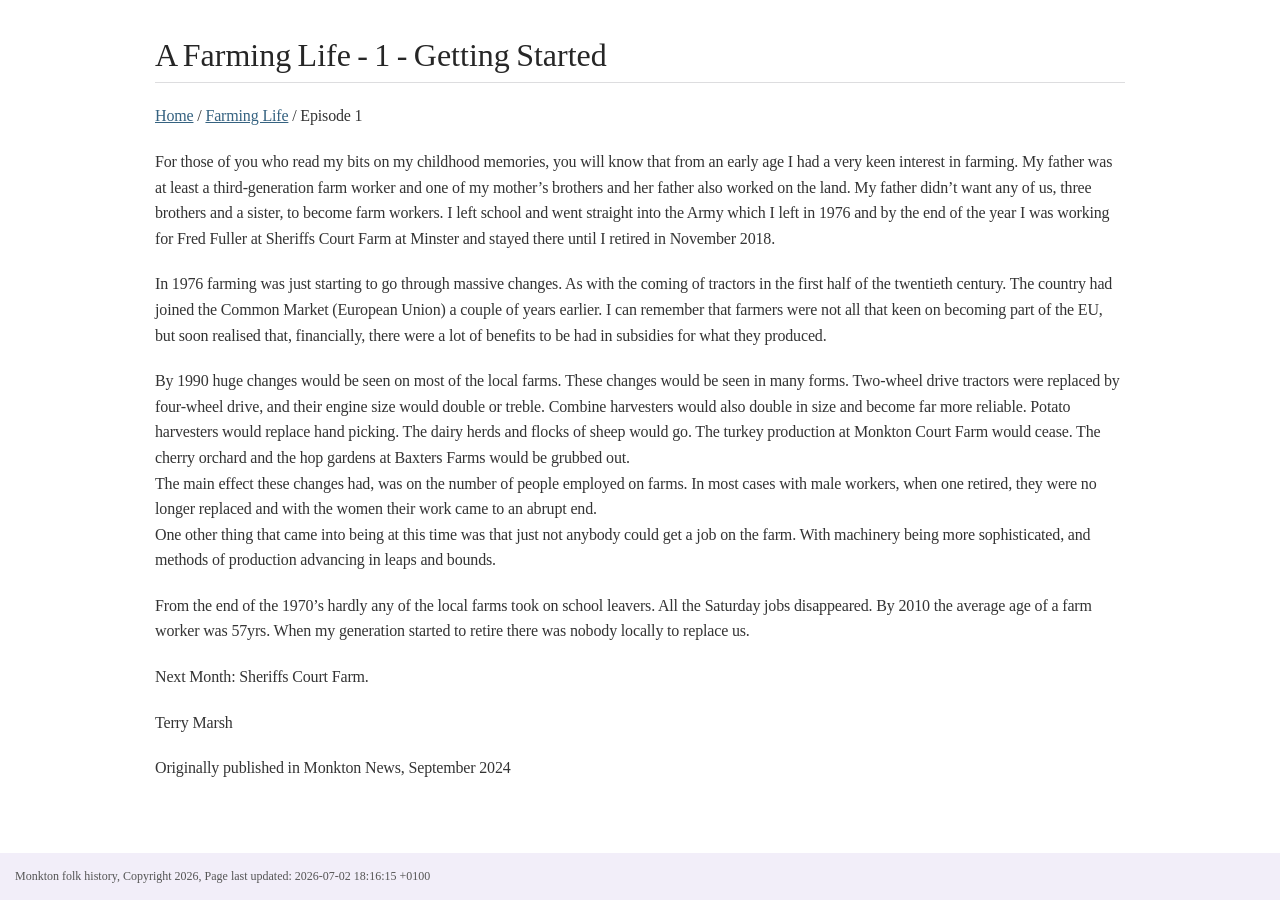
<file: html/terry_marsh/farming_life/tm_fl01.html>
<!DOCTYPE html>
<html lang="en">
<head>
<meta charset="UTF-8">
<meta http-equiv="X-UA-Compatible" content="IE=edge">
<meta name="viewport" content="width=device-width, initial-scale=1.0">
<meta name="generator" content="Asciidoctor 2.0.20">
<title>A Farming Life - 1 - Getting Started</title>
<link rel="stylesheet" href="./../../monkton.css">
</head>
<body class="article">
<div id="header">
<h1>A Farming Life - 1 - Getting Started</h1>
</div>
<div id="content">
<div class="paragraph">
<p><a href="../../index.html">Home</a> / <a href="farming_life_home.html">Farming Life</a> / Episode 1</p>
</div>
<div class="paragraph">
<p>For those of you who read my bits on my childhood memories,
you will know that from an early age I had a very keen interest in farming.
My father was at least a third-generation farm worker and one of my mother’s brothers and
her father also worked on the land.
My father didn&#8217;t want any of us, three brothers and a sister, to become farm workers.
I left school and went straight into the Army which I left in 1976 and
by the end of the year I was working for Fred Fuller at Sheriffs Court Farm at Minster and
stayed there until I retired in November 2018.</p>
</div>
<div class="paragraph">
<p>In 1976 farming was just starting to go through massive changes.
As with the coming of tractors in the first half of the twentieth century.
The country had joined the Common Market (European Union) a couple of years earlier.
I can remember that farmers were not all that keen on becoming part of the EU,
but soon realised that, financially, there were a lot of benefits to be had in subsidies for what they produced.</p>
</div>
<div class="paragraph">
<p>By 1990 huge changes would be seen on most of the local farms.
These changes would be seen in many forms.
Two-wheel drive tractors were replaced by four-wheel drive, and their engine size would double or treble.
Combine harvesters would also double in size and become far more reliable.
Potato harvesters would replace hand picking.
The dairy herds and flocks of sheep would go.
The turkey production at Monkton Court Farm would cease.
The cherry orchard and the hop gardens at Baxters Farms would be grubbed out.<br>
The main effect these changes had, was on the number of people employed on farms.
In most cases with male workers, when one retired, they were no longer replaced and with the women their work came to an abrupt end.<br>
One other thing that came into being at this time was that just not anybody could get a job on the farm.
With machinery being more sophisticated, and methods of production advancing in leaps and bounds.</p>
</div>
<div class="paragraph">
<p>From the end of the 1970&#8217;s hardly any of the local farms took on school leavers.
All the Saturday jobs disappeared. By 2010 the average age of a farm worker was 57yrs.
When my generation started to retire there was nobody locally to replace us.</p>
</div>
<div class="paragraph">
<p>Next Month: Sheriffs Court Farm.</p>
</div>
<div class="paragraph">
<p>Terry Marsh</p>
</div>
<div class="paragraph">
<p>Originally published in Monkton News, September 2024</p>
</div>
</div>
<div id="footer">
<div id="footer-text">
Monkton folk history, Copyright 2026, Page last updated: 2026-07-02 18:16:15 +0100
</div>
</div>
</body>
</html>
</file>
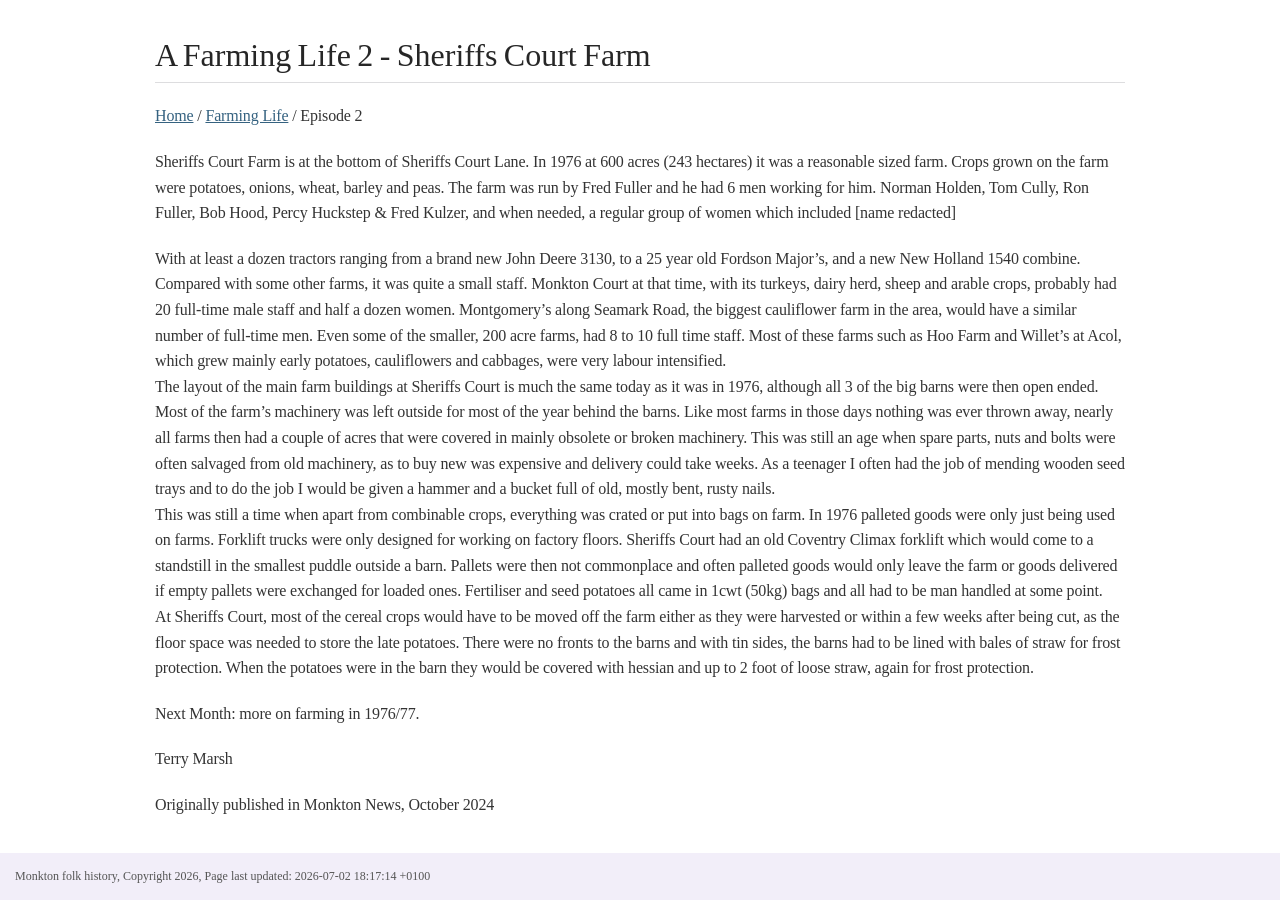
<file: html/terry_marsh/farming_life/tm_fl02.html>
<!DOCTYPE html>
<html lang="en">
<head>
<meta charset="UTF-8">
<meta http-equiv="X-UA-Compatible" content="IE=edge">
<meta name="viewport" content="width=device-width, initial-scale=1.0">
<meta name="generator" content="Asciidoctor 2.0.20">
<title>A Farming Life 2 - Sheriffs Court Farm</title>
<link rel="stylesheet" href="./../../monkton.css">
</head>
<body class="article">
<div id="header">
<h1>A Farming Life 2 - Sheriffs Court Farm</h1>
</div>
<div id="content">
<div class="paragraph">
<p><a href="../../index.html">Home</a> / <a href="farming_life_home.html">Farming Life</a> / Episode 2</p>
</div>
<div class="paragraph">
<p>Sheriffs Court Farm is at the bottom of Sheriffs Court Lane.
In 1976 at 600 acres (243 hectares) it was a reasonable sized farm.
Crops grown on the farm were potatoes, onions, wheat, barley and peas.
The farm was run by Fred Fuller and he had 6 men working for him.
Norman Holden, Tom Cully, Ron Fuller, Bob Hood, Percy Huckstep &amp; Fred Kulzer, and when needed,
a regular group of women which included [name redacted]</p>
</div>
<div class="paragraph">
<p>With at least a dozen tractors ranging from a brand new John Deere 3130,
to a 25 year old Fordson Major&#8217;s, and a new New Holland 1540 combine.<br>
Compared with some other farms, it was quite a small staff.
Monkton Court at that time, with its turkeys, dairy herd, sheep and arable crops,
probably had 20 full-time male staff and half a dozen women.
Montgomery&#8217;s along Seamark Road, the biggest cauliflower farm in the area, would have a similar number of full-time men.
Even some of the smaller, 200 acre farms, had 8 to 10 full time staff. Most of these farms such as Hoo Farm and Willet&#8217;s at Acol,
which grew mainly early potatoes, cauliflowers and cabbages, were very labour intensified.<br>
The layout of the main farm buildings at Sheriffs Court is much the same today as it was in 1976,
although all 3 of the big barns were then open ended.
Most of the farm’s machinery was left outside for most of the year behind the barns.
Like most farms in those days nothing was ever thrown away,
nearly all farms then had a couple of acres that were covered in mainly obsolete or broken machinery.
This was still an age when spare parts, nuts and bolts were often salvaged from old machinery,
as to buy new was expensive and delivery could take weeks.
As a teenager I often had the job of mending wooden seed trays and to do the job I would be
given a hammer and a bucket full of old, mostly bent, rusty nails.<br>
This was still a time when apart from combinable crops, everything was crated or put into bags on farm.
In 1976 palleted goods were only just being used on farms.
Forklift trucks were only designed for working on factory floors.
Sheriffs Court had an old Coventry Climax forklift which would come to a standstill in the smallest puddle outside a barn.
Pallets were then not commonplace and often palleted goods would only leave the farm or
goods delivered if empty pallets were exchanged for loaded ones.
Fertiliser and seed potatoes all came in 1cwt (50kg) bags and all had to be man handled at some point. <br>
At Sheriffs Court, most of the cereal crops would have to be moved off the farm either
as they were harvested or within a few weeks after being cut, as the floor space was needed to store the late potatoes.
There were no fronts to the barns and with tin sides, the barns had to be lined with bales of straw for frost protection.
When the potatoes were in the barn they would be covered with hessian and up to 2 foot of loose straw, again for frost protection.</p>
</div>
<div class="paragraph">
<p>Next Month: more on farming in 1976/77.</p>
</div>
<div class="paragraph">
<p>Terry Marsh</p>
</div>
<div class="paragraph">
<p>Originally published in Monkton News, October 2024</p>
</div>
</div>
<div id="footer">
<div id="footer-text">
Monkton folk history, Copyright 2026, Page last updated: 2026-07-02 18:17:14 +0100
</div>
</div>
</body>
</html>
</file>
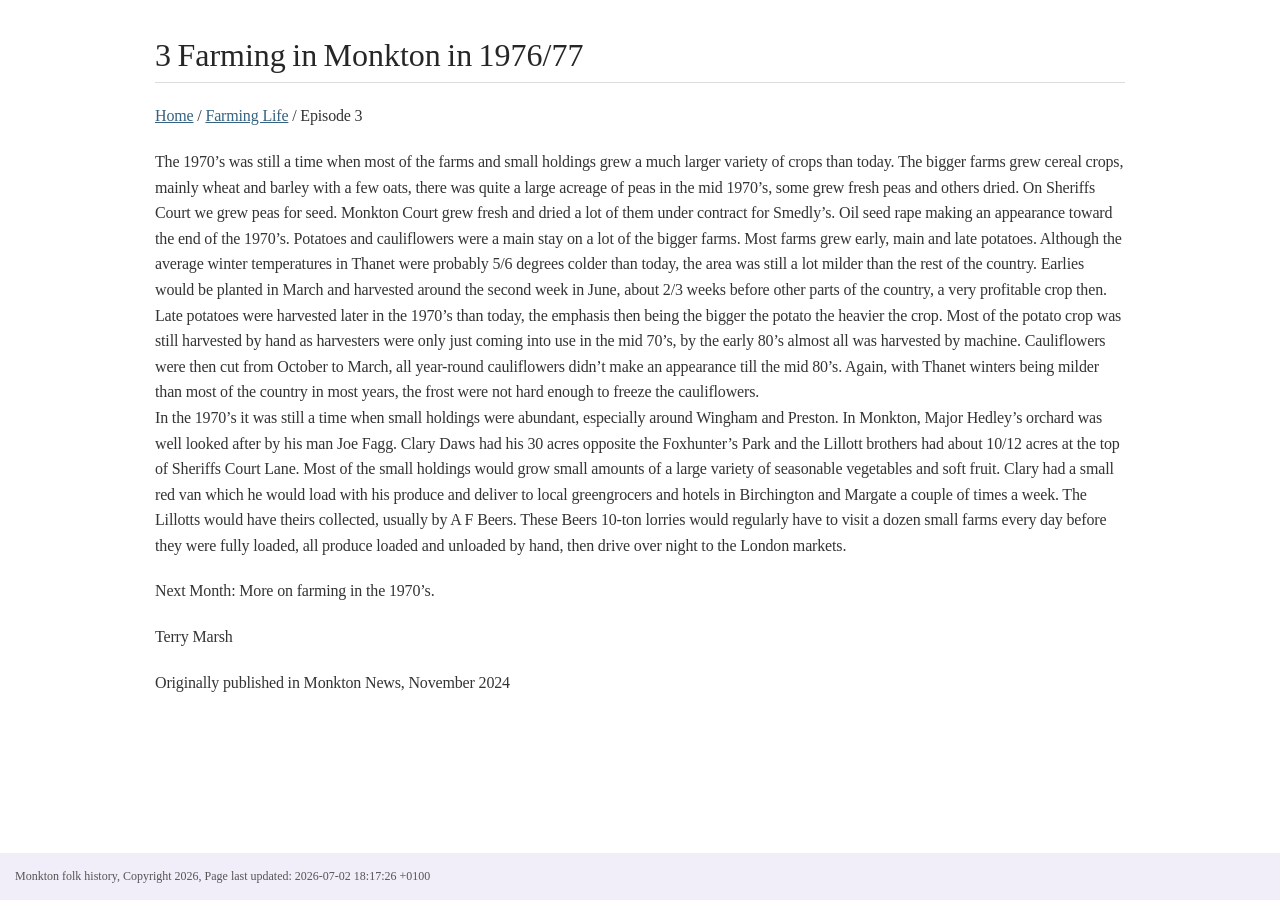
<file: html/terry_marsh/farming_life/tm_fl03.html>
<!DOCTYPE html>
<html lang="en">
<head>
<meta charset="UTF-8">
<meta http-equiv="X-UA-Compatible" content="IE=edge">
<meta name="viewport" content="width=device-width, initial-scale=1.0">
<meta name="generator" content="Asciidoctor 2.0.20">
<title>3 Farming in Monkton in 1976/77</title>
<link rel="stylesheet" href="./../../monkton.css">
</head>
<body class="article">
<div id="header">
<h1>3 Farming in Monkton in 1976/77</h1>
</div>
<div id="content">
<div class="paragraph">
<p><a href="../../index.html">Home</a> / <a href="farming_life_home.html">Farming Life</a> / Episode 3</p>
</div>
<div class="paragraph">
<p>The 1970&#8217;s was still a time when most of the farms and small holdings grew a much larger variety of crops than today.
The bigger farms grew cereal crops, mainly wheat and barley with a few oats,
there was quite a large acreage of peas in the mid 1970&#8217;s, some grew fresh peas and others dried.
On Sheriffs Court we grew peas for seed. Monkton Court grew fresh and dried a lot of them under contract for Smedly&#8217;s.
Oil seed rape making an appearance toward the end of the 1970&#8217;s.
Potatoes and cauliflowers were a main stay on a lot of the bigger farms.
Most farms grew early, main and late potatoes.
Although the average winter temperatures in Thanet were probably 5/6 degrees colder than today,
the area was still a lot milder than the rest of the country.
Earlies would be planted in March and harvested around the second week in June, about 2/3 weeks before other
parts of the country, a very profitable crop then.
Late potatoes were harvested later in the 1970&#8217;s than today, the emphasis then being the bigger the potato the heavier the crop.
Most of the potato crop was still harvested by hand as harvesters were only just coming into use in the mid 70&#8217;s,
by the early 80&#8217;s almost all was harvested by machine.
Cauliflowers were then cut from October to March, all year-round cauliflowers didn&#8217;t make an appearance till the mid 80&#8217;s.
Again, with Thanet winters being milder than most of the country in most years,
the frost were not hard enough to freeze the cauliflowers.<br>
In the 1970&#8217;s it was still a time when small holdings were abundant, especially around Wingham and Preston.
In Monkton, Major Hedley&#8217;s orchard was well looked after by his man Joe Fagg.
Clary Daws had his 30 acres opposite the Foxhunter&#8217;s Park and the Lillott brothers had about 10/12 acres at the top of Sheriffs Court Lane.
Most of the small holdings would grow small amounts of a large variety of seasonable vegetables and soft fruit.
Clary had a small red van which he would load with his produce and deliver to local greengrocers and hotels
in Birchington and Margate a couple of times a week.
The Lillotts would have theirs collected, usually by A F Beers.
These Beers 10-ton lorries would regularly have to visit a dozen small farms every day before they were fully loaded,
all produce loaded and unloaded by hand, then drive over night to the London markets.</p>
</div>
<div class="paragraph">
<p>Next Month: More on farming in the 1970&#8217;s.</p>
</div>
<div class="paragraph">
<p>Terry Marsh</p>
</div>
<div class="paragraph">
<p>Originally published in Monkton News, November 2024</p>
</div>
</div>
<div id="footer">
<div id="footer-text">
Monkton folk history, Copyright 2026, Page last updated: 2026-07-02 18:17:26 +0100
</div>
</div>
</body>
</html>
</file>
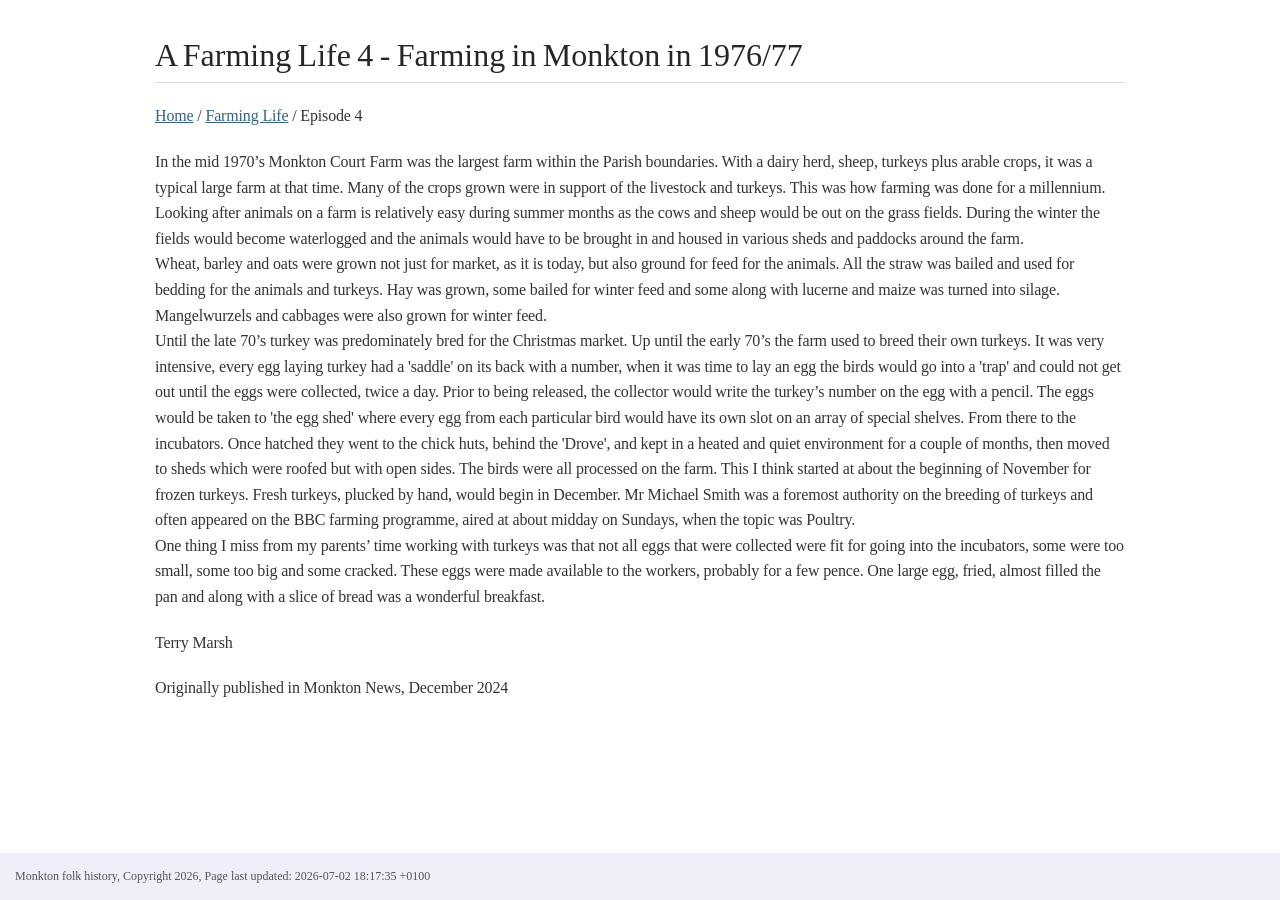
<file: html/terry_marsh/farming_life/tm_fl04.html>
<!DOCTYPE html>
<html lang="en">
<head>
<meta charset="UTF-8">
<meta http-equiv="X-UA-Compatible" content="IE=edge">
<meta name="viewport" content="width=device-width, initial-scale=1.0">
<meta name="generator" content="Asciidoctor 2.0.20">
<title>A Farming Life 4 - Farming in Monkton in 1976/77</title>
<link rel="stylesheet" href="./../../monkton.css">
</head>
<body class="article">
<div id="header">
<h1>A Farming Life 4 - Farming in Monkton in 1976/77</h1>
</div>
<div id="content">
<div class="paragraph">
<p><a href="../../index.html">Home</a> / <a href="farming_life_home.html">Farming Life</a> / Episode 4</p>
</div>
<div class="paragraph">
<p>In the mid 1970&#8217;s Monkton Court Farm was the largest farm within the Parish boundaries.
With a dairy herd, sheep, turkeys plus arable crops, it was a typical large farm at that time.
Many of the crops grown were in support of the livestock and turkeys. This was how farming was done for a millennium.<br>
Looking after animals on a farm is relatively easy during summer months as the cows and sheep would be out on the grass fields.
During the winter the fields would become waterlogged and the animals would have to be brought in and
housed in various sheds and paddocks around the farm.<br>
Wheat, barley and oats were grown not just for market, as it is today, but also ground for feed for the animals.
All the straw was bailed and used for bedding for the animals and turkeys.
Hay was grown, some bailed for winter feed and some along with lucerne and maize was turned into silage.
Mangelwurzels and cabbages were also grown for winter feed.<br>
Until the late 70&#8217;s turkey was predominately bred for the Christmas market.
Up until the early 70&#8217;s the farm used to breed their own turkeys.
It was very intensive, every egg laying turkey had a 'saddle' on its back with a number,
when it was time to lay an egg the birds would go into a 'trap' and could not get out until the eggs were collected, twice a day.
Prior to being released, the collector would write the turkey’s number on the egg with a pencil.
The eggs would be taken to 'the egg shed' where every egg from each particular bird would have its own slot on an array of special shelves.
From there to the incubators.
Once hatched they went to the chick huts, behind the 'Drove', and kept in a heated and quiet environment
for a couple of months, then moved to sheds which were roofed but with open sides. The birds were all processed on the farm.
This I think started at about the beginning of November for frozen turkeys.
Fresh turkeys, plucked by hand, would begin in December.
Mr Michael Smith was a foremost authority on the breeding of turkeys and often appeared on the BBC farming programme,
aired at about midday on Sundays, when the topic was Poultry.<br>
One thing I miss from my parents’ time working with turkeys was that not all eggs that were collected were
fit for going into the incubators, some were too small, some too big and some cracked.
These eggs were made available to the workers, probably for a few pence. One large egg, fried,
almost filled the pan and along with a slice of bread was a wonderful breakfast.</p>
</div>
<div class="paragraph">
<p>Terry Marsh</p>
</div>
<div class="paragraph">
<p>Originally published in Monkton News, December 2024</p>
</div>
</div>
<div id="footer">
<div id="footer-text">
Monkton folk history, Copyright 2026, Page last updated: 2026-07-02 18:17:35 +0100
</div>
</div>
</body>
</html>
</file>
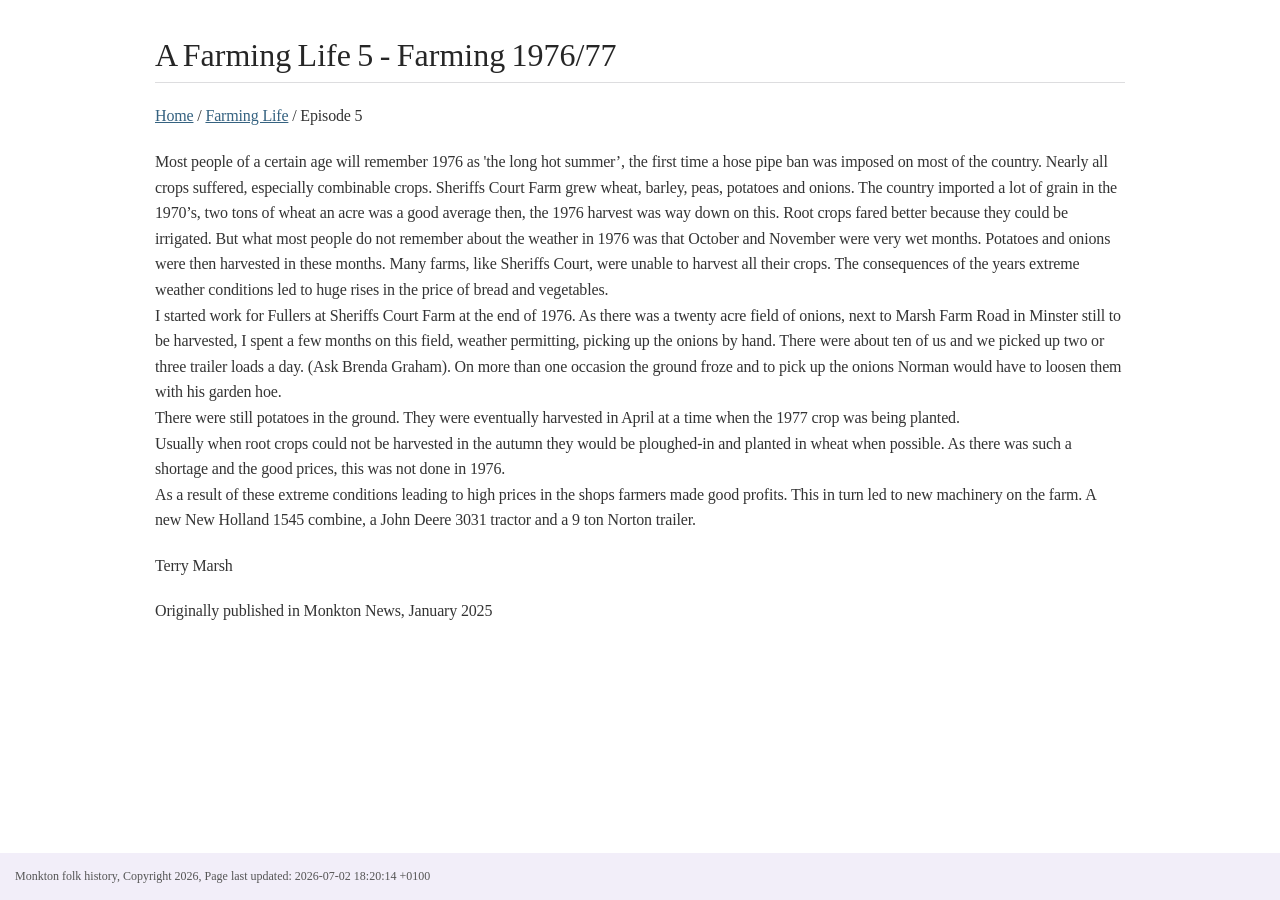
<file: html/terry_marsh/farming_life/tm_fl05.html>
<!DOCTYPE html>
<html lang="en">
<head>
<meta charset="UTF-8">
<meta http-equiv="X-UA-Compatible" content="IE=edge">
<meta name="viewport" content="width=device-width, initial-scale=1.0">
<meta name="generator" content="Asciidoctor 2.0.20">
<title>A Farming Life 5 - Farming 1976/77</title>
<link rel="stylesheet" href="./../../monkton.css">
</head>
<body class="article">
<div id="header">
<h1>A Farming Life 5 - Farming 1976/77</h1>
</div>
<div id="content">
<div class="paragraph">
<p><a href="../../index.html">Home</a> / <a href="farming_life_home.html">Farming Life</a> / Episode 5</p>
</div>
<div class="paragraph">
<p>Most people of a certain age will remember 1976 as 'the long hot summer’,
the first time a hose pipe ban was imposed on most of the country. Nearly all crops suffered, especially combinable crops.
Sheriffs Court Farm grew wheat, barley, peas, potatoes and onions.
The country imported a lot of grain in the 1970&#8217;s, two tons of wheat an acre was a good average then,
the 1976 harvest was way down on this.
Root crops fared better because they could be irrigated.
But what most people do not remember about the weather in 1976 was that October and November were very wet months.
Potatoes and onions were then harvested in these months.
Many farms, like Sheriffs Court, were unable to harvest all their crops.
The consequences of the years extreme weather conditions led to huge rises in the price of bread and vegetables.<br>
I started work for Fullers at Sheriffs Court Farm at the end of 1976.
As there was a twenty acre field of onions, next to Marsh Farm Road in Minster still to be harvested,
I spent a few months on this field, weather permitting, picking up the onions by hand.
There were about ten of us and we picked up two or three trailer loads a day.
(Ask Brenda Graham).
On more than one occasion the ground froze and to pick up the onions Norman would have to loosen them with his garden hoe.<br>
There were still potatoes in the ground.
They were eventually harvested in April at a time when the 1977 crop was being planted.<br>
Usually when root crops could not be harvested in the autumn they would be ploughed-in and planted in wheat when possible.
As there was such a shortage and the good prices, this was not done in 1976.<br>
As a result of these extreme conditions leading to high prices in the shops farmers made good profits.
This in turn led to new machinery on the farm. A new New Holland 1545 combine, a John Deere 3031 tractor and a 9 ton Norton trailer.</p>
</div>
<div class="paragraph">
<p>Terry Marsh</p>
</div>
<div class="paragraph">
<p>Originally published in Monkton News, January 2025</p>
</div>
</div>
<div id="footer">
<div id="footer-text">
Monkton folk history, Copyright 2026, Page last updated: 2026-07-02 18:20:14 +0100
</div>
</div>
</body>
</html>
</file>
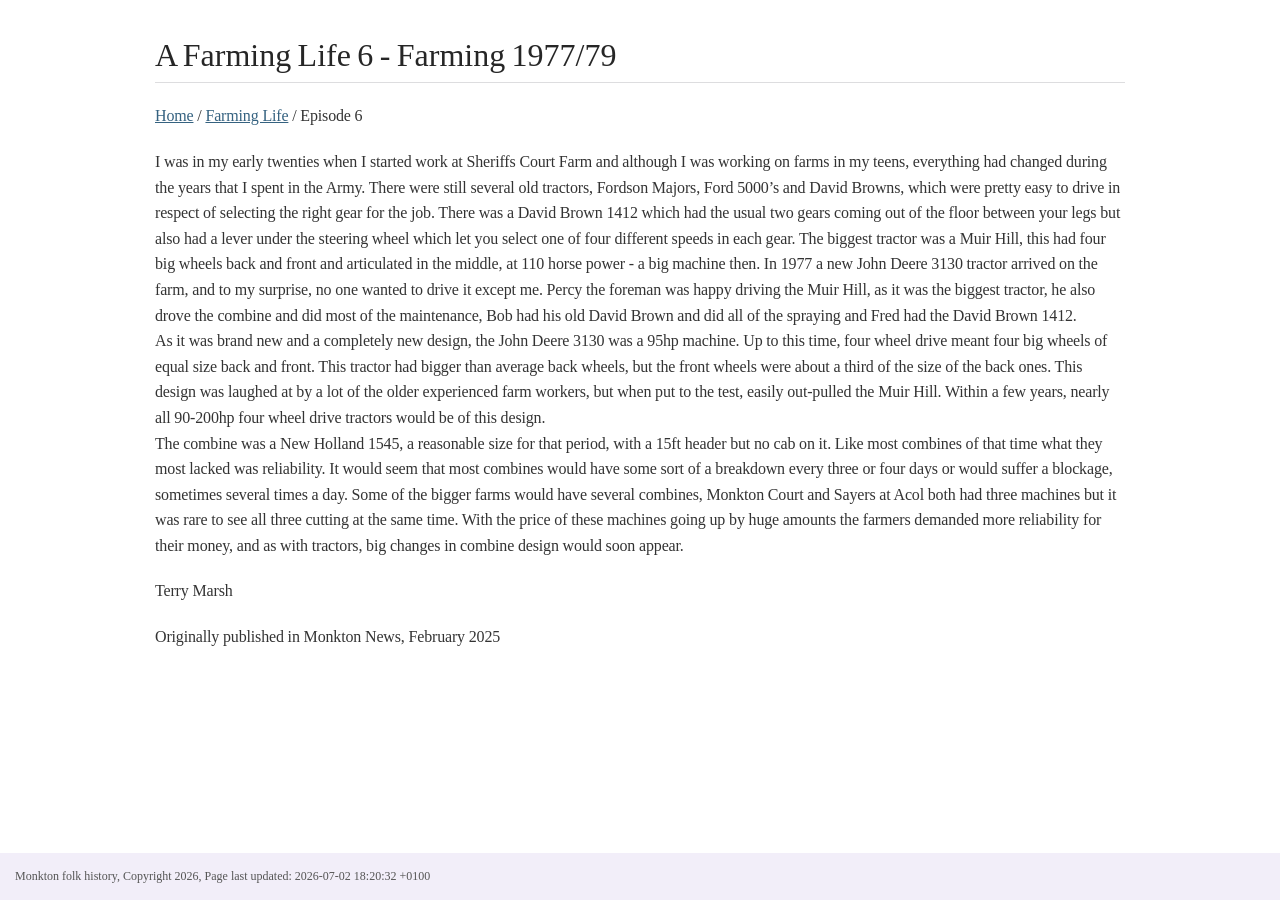
<file: html/terry_marsh/farming_life/tm_fl06.html>
<!DOCTYPE html>
<html lang="en">
<head>
<meta charset="UTF-8">
<meta http-equiv="X-UA-Compatible" content="IE=edge">
<meta name="viewport" content="width=device-width, initial-scale=1.0">
<meta name="generator" content="Asciidoctor 2.0.20">
<title>A Farming Life 6 - Farming 1977/79</title>
<link rel="stylesheet" href="./../../monkton.css">
</head>
<body class="article">
<div id="header">
<h1>A Farming Life 6 - Farming 1977/79</h1>
</div>
<div id="content">
<div class="paragraph">
<p><a href="../../index.html">Home</a> / <a href="farming_life_home.html">Farming Life</a> / Episode 6</p>
</div>
<div class="paragraph">
<p>I was in my early twenties when I started work at Sheriffs Court Farm and although I was working on farms in my teens,
everything had changed during the years that I spent in the Army.
There were still several old tractors, Fordson Majors, Ford 5000&#8217;s and David Browns,
which were pretty easy to drive in respect of selecting the right gear for the job.
There was a David Brown 1412 which had the usual two gears coming out of the floor between your legs
but also had a lever under the steering wheel which let you select one of four different speeds in each gear.
The biggest tractor was a Muir Hill, this had four big wheels back and front and articulated in the middle,
at 110 horse power - a big machine then.
In 1977 a new John Deere 3130 tractor arrived on the farm, and to my surprise, no one wanted to drive it except me.
Percy the foreman was happy driving the Muir Hill, as it was the biggest tractor,
he also drove the combine and did most of the maintenance, Bob had his old David Brown and did all of the spraying
and Fred had the David Brown 1412.<br>
As it was brand new and a completely new design, the John Deere 3130 was a 95hp machine.
Up to this time, four wheel drive meant four big wheels of equal size back and front.
This tractor had bigger than average back wheels, but the front wheels were about a third of the size of the back ones.
This design was laughed at by a lot of the older experienced farm workers, but when put to the test,
easily out-pulled the Muir Hill.
Within a few years, nearly all 90-200hp four wheel drive tractors would be of this design.<br>
The combine was a New Holland 1545, a reasonable size for that period, with a 15ft header but no cab on it.
Like most combines of that time what they most lacked was reliability.
It would seem that most combines would have some sort of a breakdown every three or four days or would suffer a blockage,
sometimes several times a day.
Some of the bigger farms would have several combines,
Monkton Court and Sayers at Acol both had three machines but it was rare to see all three cutting at the same time.
With the price of these machines going up by huge amounts the farmers demanded more reliability for their money,
and as with tractors, big changes in combine design would soon appear.</p>
</div>
<div class="paragraph">
<p>Terry Marsh</p>
</div>
<div class="paragraph">
<p>Originally published in Monkton News, February 2025</p>
</div>
</div>
<div id="footer">
<div id="footer-text">
Monkton folk history, Copyright 2026, Page last updated: 2026-07-02 18:20:32 +0100
</div>
</div>
</body>
</html>
</file>
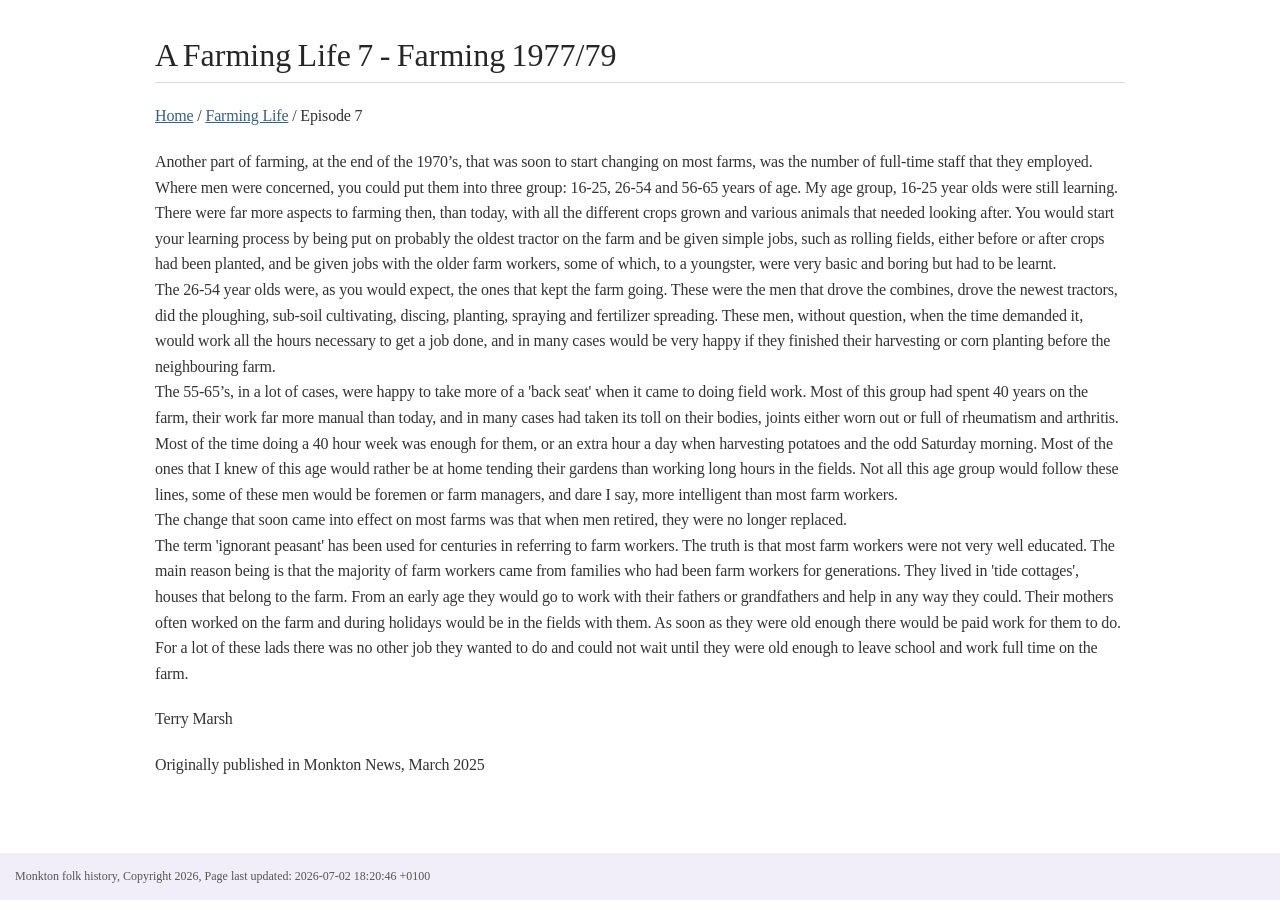
<file: html/terry_marsh/farming_life/tm_fl07.html>
<!DOCTYPE html>
<html lang="en">
<head>
<meta charset="UTF-8">
<meta http-equiv="X-UA-Compatible" content="IE=edge">
<meta name="viewport" content="width=device-width, initial-scale=1.0">
<meta name="generator" content="Asciidoctor 2.0.20">
<title>A Farming Life 7 - Farming 1977/79</title>
<link rel="stylesheet" href="./../../monkton.css">
</head>
<body class="article">
<div id="header">
<h1>A Farming Life 7 - Farming 1977/79</h1>
</div>
<div id="content">
<div class="paragraph">
<p><a href="../../index.html">Home</a> / <a href="farming_life_home.html">Farming Life</a> / Episode 7</p>
</div>
<div class="paragraph">
<p>Another part of farming, at the end of the 1970’s, that was soon to start changing on most farms,
was the number of full-time staff that they employed. Where men were concerned, you could put them into three group:
16-25, 26-54 and 56-65 years of age.
My age group, 16-25 year olds were still learning.
There were far more aspects to farming then, than today, with all the different crops grown and
various animals that needed looking after.
You would start your learning process by being put on probably the oldest tractor on the farm and be given simple jobs,
such as rolling fields, either before or after crops had been planted, and be given jobs with the older farm workers,
some of which, to a youngster, were very basic and boring but had to be learnt.<br>
The 26-54 year olds were, as you would expect, the ones that kept the farm going.
These were the men that drove the combines, drove the newest tractors, did the ploughing, sub-soil cultivating,
discing, planting, spraying and fertilizer spreading.
These men, without question, when the time demanded it, would work all the hours necessary to get a job done,
and in many cases would be very happy if they finished their harvesting or corn planting before the neighbouring farm.<br>
The 55-65&#8217;s, in a lot of cases, were happy to take more of a 'back seat' when it came to doing field work.
Most of this group had spent 40 years on the farm, their work far more manual than today,
and in many cases had taken its toll on their bodies, joints either worn out or full of rheumatism and arthritis.
Most of the time doing a 40 hour week was enough for them, or an extra hour a day when harvesting potatoes and the odd Saturday morning.
Most of the ones that I knew of this age would rather be at home tending their gardens than working long hours in the fields.
Not all this age group would follow these lines, some of these men would be foremen or farm managers,
and dare I say, more intelligent than most farm workers.<br>
The change that soon came into effect on most farms was that when men retired, they were no longer replaced.<br>
The term 'ignorant peasant' has been used for centuries in referring to farm workers.
The truth is that most farm workers were not very well educated.
The main reason being is that the majority of farm workers came from families who had been farm workers for generations.
They lived in 'tide cottages', houses that belong to the farm.
From an early age they would go to work with their fathers or grandfathers and help in any way they could.
Their mothers often worked on the farm and during holidays would be in the fields with them.
As soon as they were old enough there would be paid work for them to do.
For a lot of these lads there was no other job they wanted to do and could not wait until they were old enough
to leave school and work full time on the farm.</p>
</div>
<div class="paragraph">
<p>Terry Marsh</p>
</div>
<div class="paragraph">
<p>Originally published in Monkton News, March 2025</p>
</div>
</div>
<div id="footer">
<div id="footer-text">
Monkton folk history, Copyright 2026, Page last updated: 2026-07-02 18:20:46 +0100
</div>
</div>
</body>
</html>
</file>
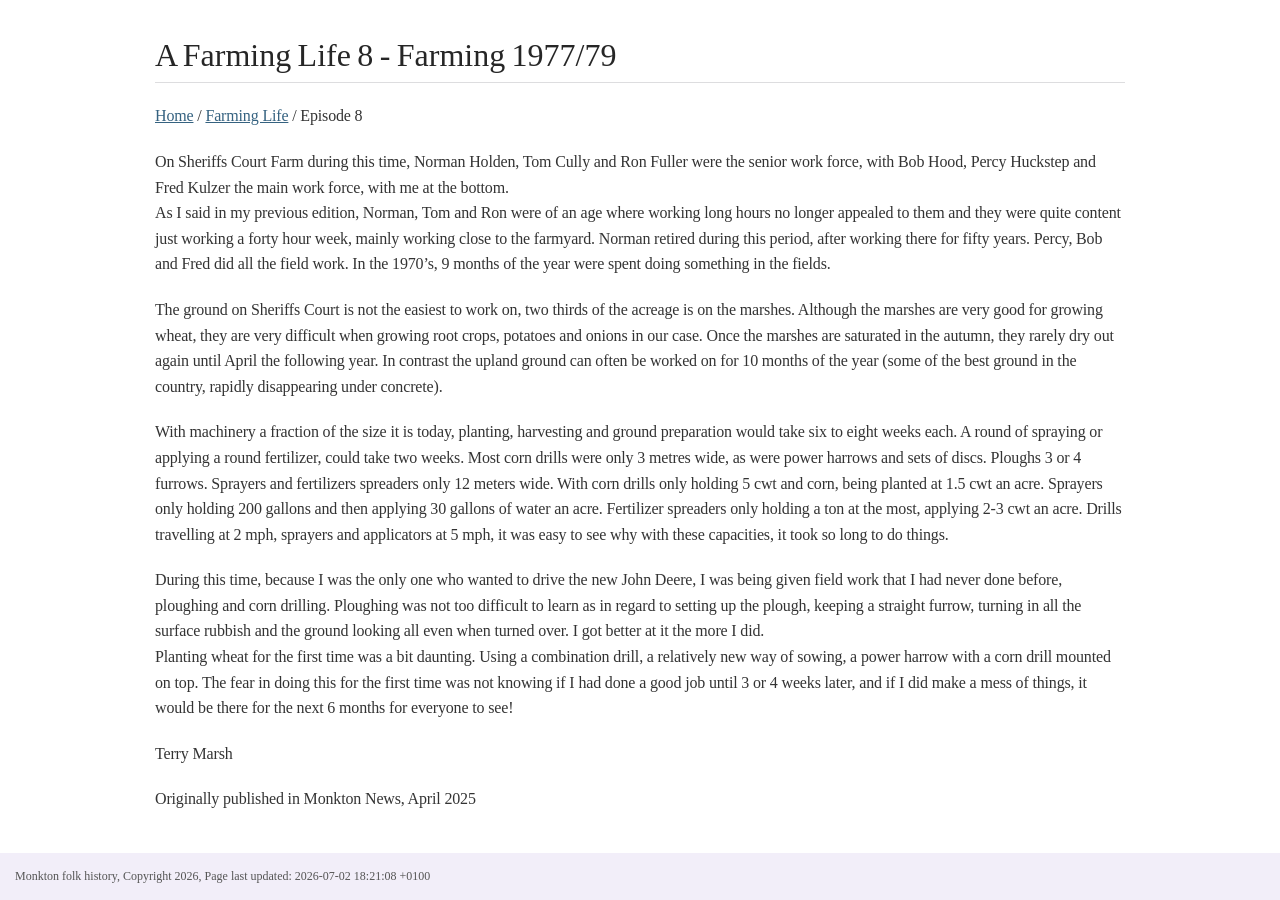
<file: html/terry_marsh/farming_life/tm_fl08.html>
<!DOCTYPE html>
<html lang="en">
<head>
<meta charset="UTF-8">
<meta http-equiv="X-UA-Compatible" content="IE=edge">
<meta name="viewport" content="width=device-width, initial-scale=1.0">
<meta name="generator" content="Asciidoctor 2.0.20">
<title>A Farming Life 8 - Farming 1977/79</title>
<link rel="stylesheet" href="./../../monkton.css">
</head>
<body class="article">
<div id="header">
<h1>A Farming Life 8 - Farming 1977/79</h1>
</div>
<div id="content">
<div class="paragraph">
<p><a href="../../index.html">Home</a> / <a href="farming_life_home.html">Farming Life</a> / Episode 8</p>
</div>
<div class="paragraph">
<p>On Sheriffs Court Farm during this time, Norman Holden, Tom Cully and Ron Fuller were the senior work force,
with Bob Hood, Percy Huckstep and Fred Kulzer the main work force, with me at the bottom.<br>
As I said in my previous edition, Norman, Tom and Ron were of an age where working long hours no longer appealed to them
and they were quite content just working a forty hour week, mainly working close to the farmyard.
Norman retired during this period, after working there for fifty years.
Percy, Bob and Fred did all the field work. In the 1970&#8217;s, 9 months of the year were spent doing something in the fields.</p>
</div>
<div class="paragraph">
<p>The ground on Sheriffs Court is not the easiest to work on, two thirds of the acreage is on the marshes.
Although the marshes are very good for growing wheat, they are very difficult when growing root crops, potatoes and onions in our case.
Once the marshes are saturated in the autumn, they rarely dry out again until April the following year.
In contrast the upland ground can often be worked on for 10 months of the year (some of the best ground in the country,
rapidly disappearing under concrete).</p>
</div>
<div class="paragraph">
<p>With machinery a fraction of the size it is today, planting, harvesting and ground preparation would take six to eight weeks each.
A round of spraying or applying a round fertilizer, could take two weeks.
Most corn drills were only 3 metres wide, as were power harrows and sets of discs. Ploughs 3 or 4 furrows.
Sprayers and fertilizers spreaders only 12 meters wide.
With corn drills only holding 5 cwt and corn, being planted at 1.5 cwt an acre.
Sprayers only holding 200 gallons and then applying 30 gallons of water an acre.
Fertilizer spreaders only holding a ton at the most, applying 2-3 cwt an acre.
Drills travelling at 2 mph, sprayers and applicators at 5 mph, it was easy to see why with these capacities,
it took so long to do things.</p>
</div>
<div class="paragraph">
<p>During this time, because I was the only one who wanted to drive the new John Deere,
I was being given field work that I had never done before, ploughing and corn drilling.
Ploughing was not too difficult to learn as in regard to setting up the plough, keeping a straight furrow,
turning in all the surface rubbish and the ground looking all even when turned over.
I got better at it the more I did.<br>
Planting wheat for the first time was a bit daunting.
Using a combination drill, a relatively new way of sowing, a power harrow with a corn drill mounted on top.
The fear in doing this for the first time was not knowing if I had done a good job until 3 or 4 weeks later,
and if I did make a mess of things, it would be there for the next 6 months for everyone to see!</p>
</div>
<div class="paragraph">
<p>Terry Marsh</p>
</div>
<div class="paragraph">
<p>Originally published in Monkton News, April 2025</p>
</div>
</div>
<div id="footer">
<div id="footer-text">
Monkton folk history, Copyright 2026, Page last updated: 2026-07-02 18:21:08 +0100
</div>
</div>
</body>
</html>
</file>
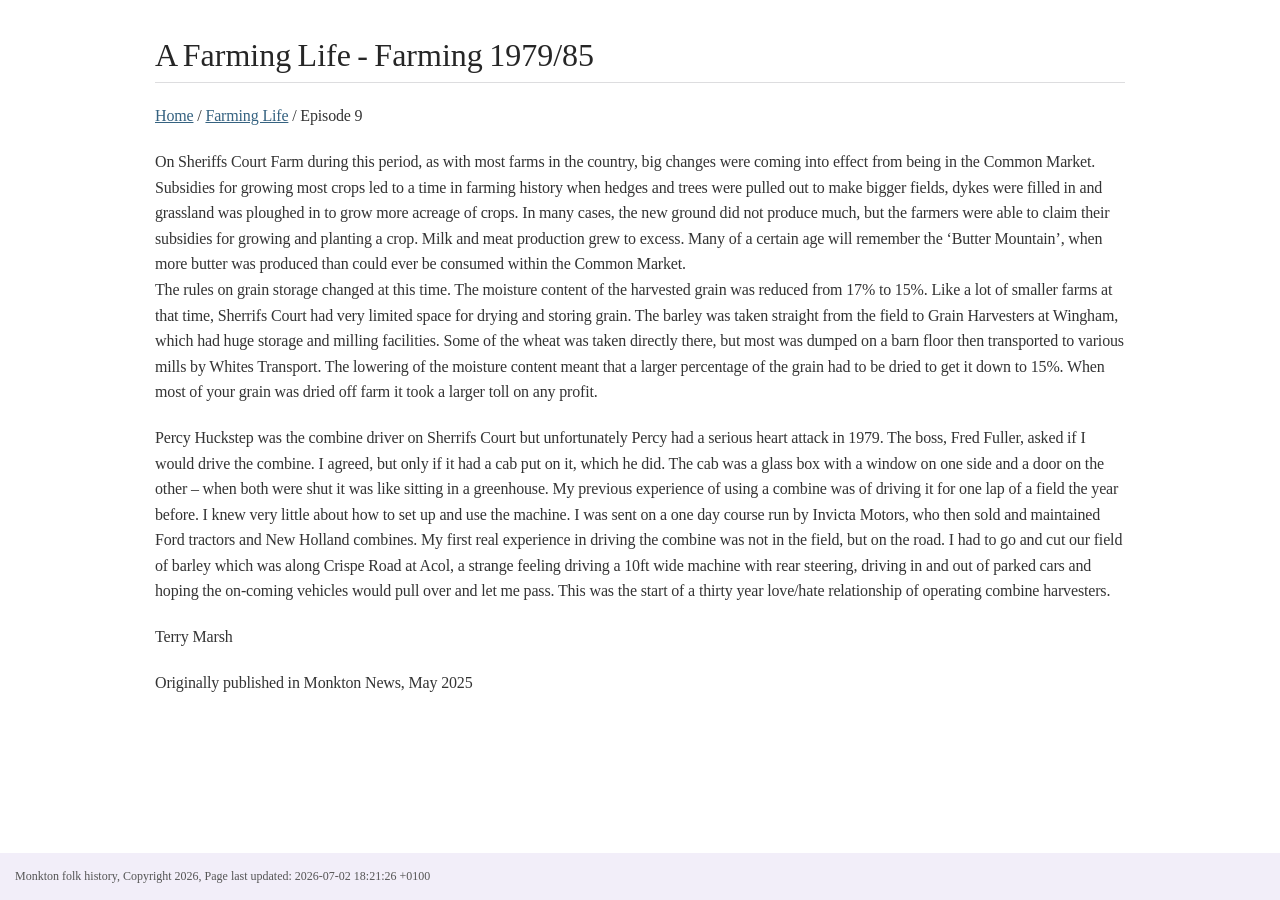
<file: html/terry_marsh/farming_life/tm_fl09.html>
<!DOCTYPE html>
<html lang="en">
<head>
<meta charset="UTF-8">
<meta http-equiv="X-UA-Compatible" content="IE=edge">
<meta name="viewport" content="width=device-width, initial-scale=1.0">
<meta name="generator" content="Asciidoctor 2.0.20">
<title>A Farming Life - Farming 1979/85</title>
<link rel="stylesheet" href="./../../monkton.css">
</head>
<body class="article">
<div id="header">
<h1>A Farming Life - Farming 1979/85</h1>
</div>
<div id="content">
<div class="paragraph">
<p><a href="../../index.html">Home</a> / <a href="farming_life_home.html">Farming Life</a> / Episode 9</p>
</div>
<div class="paragraph">
<p>On Sheriffs Court Farm during this period, as with most farms in the country,
big changes were coming into effect from being in the Common Market.
Subsidies for growing most crops led to a time in farming history when hedges and trees were pulled out to make bigger fields,
dykes were filled in and grassland was ploughed in to grow more acreage of crops.
In many cases, the new ground did not produce much, but the farmers were able to claim their subsidies for growing and planting a crop.
Milk and meat production grew to excess.
Many of a certain age will remember the ‘Butter Mountain’,
when more butter was produced than could ever be consumed within the Common Market.<br>
The rules on grain storage changed at this time.
The moisture content of the harvested grain was reduced from 17% to 15%.
Like a lot of smaller farms at that time, Sherrifs Court had very limited space for drying and storing grain.
The barley was taken straight from the field to Grain Harvesters at Wingham, which had huge storage and milling facilities.
Some of the wheat was taken directly there, but most was dumped on a barn floor then transported to various mills by Whites Transport.
The lowering of the moisture content meant that a larger percentage of the grain had to be dried to get it down to 15%.
When most of your grain was dried off farm it took a larger toll on any profit.<br></p>
</div>
<div class="paragraph">
<p>Percy Huckstep was the combine driver on Sherrifs Court but unfortunately Percy had a serious heart attack in 1979.
The boss, Fred Fuller, asked if I would drive the combine.
I agreed, but only if it had a cab put on it, which he did.
The cab was a glass box with a window on one side and a door on the other – when both were shut it was like sitting in a greenhouse.
My previous experience of using a combine was of driving it for one lap of a field the year before.
I knew very little about how to set up and use the machine.
I was sent on a one day course run by Invicta Motors, who then sold and maintained Ford tractors and New Holland combines.
My first real experience in driving the combine was not in the field, but on the road.
I had to go and cut our field of barley which was along Crispe Road at Acol, a strange feeling driving a 10ft
wide machine with rear steering, driving in and out of parked cars and hoping the on-coming vehicles would pull over and let me pass.
This was the start of a thirty year love/hate relationship of operating combine harvesters.</p>
</div>
<div class="paragraph">
<p>Terry Marsh</p>
</div>
<div class="paragraph">
<p>Originally published in Monkton News, May 2025</p>
</div>
</div>
<div id="footer">
<div id="footer-text">
Monkton folk history, Copyright 2026, Page last updated: 2026-07-02 18:21:26 +0100
</div>
</div>
</body>
</html>
</file>
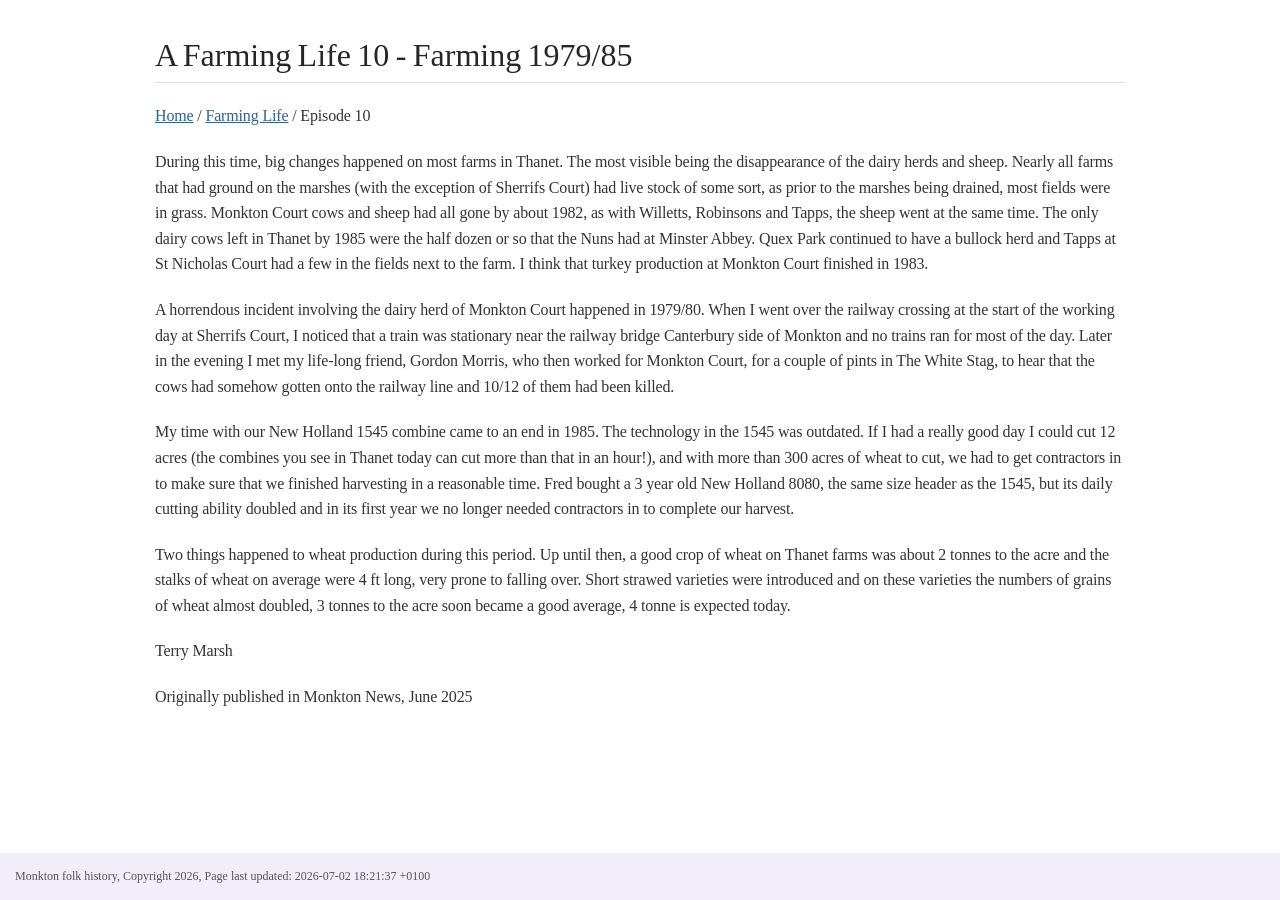
<file: html/terry_marsh/farming_life/tm_fl10.html>
<!DOCTYPE html>
<html lang="en">
<head>
<meta charset="UTF-8">
<meta http-equiv="X-UA-Compatible" content="IE=edge">
<meta name="viewport" content="width=device-width, initial-scale=1.0">
<meta name="generator" content="Asciidoctor 2.0.20">
<title>A Farming Life 10 - Farming 1979/85</title>
<link rel="stylesheet" href="./../../monkton.css">
</head>
<body class="article">
<div id="header">
<h1>A Farming Life 10 - Farming 1979/85</h1>
</div>
<div id="content">
<div class="paragraph">
<p><a href="../../index.html">Home</a> / <a href="farming_life_home.html">Farming Life</a> / Episode 10</p>
</div>
<div class="paragraph">
<p>During this time, big changes happened on most farms in Thanet.
The most visible being the disappearance of the dairy herds and sheep.
Nearly all farms that had ground on the marshes (with the exception of Sherrifs Court) had live stock of some sort,
as prior to the marshes being drained, most fields were in grass.
Monkton Court cows and sheep had all gone by about 1982, as with Willetts, Robinsons and Tapps, the sheep went at the same time.
The only dairy cows left in Thanet by 1985 were the half dozen or so that the Nuns had at Minster Abbey.
Quex Park continued to have a bullock herd and Tapps at St Nicholas Court had a few in the fields next to the farm.
I think that turkey production at Monkton Court finished in 1983.</p>
</div>
<div class="paragraph">
<p>A horrendous incident involving the dairy herd of Monkton Court happened in 1979/80.
When I went over the railway crossing at the start of the working day at Sherrifs Court,
I noticed that a train was stationary near the railway bridge Canterbury side of Monkton and no trains ran for most of the day.
Later in the evening I met my life-long friend, Gordon Morris, who then worked for Monkton Court,
for a couple of pints in The White Stag, to hear that the cows had somehow gotten onto the railway line
and 10/12 of them had been killed.</p>
</div>
<div class="paragraph">
<p>My time with our New Holland 1545 combine came to an end in 1985.
The technology in the 1545 was outdated.
If I had a really good day I could cut 12 acres (the combines you see in Thanet today can cut more than that in an hour!),
and with more than 300 acres of wheat to cut,
we had to get contractors in to make sure that we finished harvesting in a reasonable time.
Fred bought a 3 year old New Holland 8080, the same size header as the 1545,
but its daily cutting ability doubled and in its first year we no longer needed contractors in to complete our harvest.</p>
</div>
<div class="paragraph">
<p>Two things happened to wheat production during this period.
Up until then, a good crop of wheat on Thanet farms was about 2 tonnes to the acre and the stalks of wheat on average
were 4 ft long, very prone to falling over.
Short strawed varieties were introduced and on these varieties the numbers of grains of wheat almost doubled,
3 tonnes to the acre soon became a good average, 4 tonne is expected today.</p>
</div>
<div class="paragraph">
<p>Terry Marsh</p>
</div>
<div class="paragraph">
<p>Originally published in Monkton News, June 2025</p>
</div>
</div>
<div id="footer">
<div id="footer-text">
Monkton folk history, Copyright 2026, Page last updated: 2026-07-02 18:21:37 +0100
</div>
</div>
</body>
</html>
</file>
<file: html/monkton.css>
/*! normalize.css v2.1.2 | MIT License | git.io/normalize */
/* ========================================================================== HTML5 display definitions ========================================================================== */
/** Correct `block` display not defined in IE 8/9. */
article, aside, details, figcaption, figure, footer, header, hgroup, main, nav, section, summary { display: block; }

/** Correct `inline-block` display not defined in IE 8/9. */
audio, canvas, video { display: inline-block; }

/** Prevent modern browsers from displaying `audio` without controls. Remove excess height in iOS 5 devices. */
audio:not([controls]) { display: none; height: 0; }

/** Address `[hidden]` styling not present in IE 8/9. Hide the `template` element in IE, Safari, and Firefox < 22. */
[hidden], template { display: none; }

script { display: none !important; }

/* ========================================================================== Base ========================================================================== */
/** 1. Set default font family to sans-serif. 2. Prevent iOS text size adjust after orientation change, without disabling user zoom. */
html { font-family: sans-serif; /* 1 */ -ms-text-size-adjust: 100%; /* 2 */ -webkit-text-size-adjust: 100%; /* 2 */ }

/** Remove default margin. */
body { margin: 0; }

/* ========================================================================== Links ========================================================================== */
/** Remove the gray background color from active links in IE 10. */
a { background: transparent; }

/** Address `outline` inconsistency between Chrome and other browsers. */
a:focus { outline: thin dotted; }

/** Improve readability when focused and also mouse hovered in all browsers. */
a:active, a:hover { outline: 0; }

/* ========================================================================== Typography ========================================================================== */
/** Address variable `h1` font-size and margin within `section` and `article` contexts in Firefox 4+, Safari 5, and Chrome. */
h1 { font-size: 2em; margin: 0.67em 0; }

/** Address styling not present in IE 8/9, Safari 5, and Chrome. */
abbr[title] { border-bottom: 1px dotted; }

/** Address style set to `bolder` in Firefox 4+, Safari 5, and Chrome. */
b, strong { font-weight: bold; }

/** Address styling not present in Safari 5 and Chrome. */
dfn { font-style: italic; }

/** Address differences between Firefox and other browsers. */
hr { -moz-box-sizing: content-box; box-sizing: content-box; height: 0; }

/** Address styling not present in IE 8/9. */
mark { background: #ff0; color: #000; }

/** Correct font family set oddly in Safari 5 and Chrome. */
code, kbd, pre, samp { font-family: monospace, serif; font-size: 1em; }

/** Improve readability of pre-formatted text in all browsers. */
pre { white-space: pre-wrap; }

/** Set consistent quote types. */
q { quotes: "\201C" "\201D" "\2018" "\2019"; }

/** Address inconsistent and variable font size in all browsers. */
small { font-size: 80%; }

/** Prevent `sub` and `sup` affecting `line-height` in all browsers. */
sub, sup { font-size: 75%; line-height: 0; position: relative; vertical-align: baseline; }

sup { top: -0.5em; }

sub { bottom: -0.25em; }

/* ========================================================================== Embedded content ========================================================================== */
/** Remove border when inside `a` element in IE 8/9. */
img { border: 0; }

/** Correct overflow displayed oddly in IE 9. */
svg:not(:root) { overflow: hidden; }

/* ========================================================================== Figures ========================================================================== */
/** Address margin not present in IE 8/9 and Safari 5. */
figure { margin: 0; }

/* ========================================================================== Forms ========================================================================== */
/** Define consistent border, margin, and padding. */
fieldset { border: 1px solid #c0c0c0; margin: 0 2px; padding: 0.35em 0.625em 0.75em; }

/** 1. Correct `color` not being inherited in IE 8/9. 2. Remove padding so people aren't caught out if they zero out fieldsets. */
legend { border: 0; /* 1 */ padding: 0; /* 2 */ }

/** 1. Correct font family not being inherited in all browsers. 2. Correct font size not being inherited in all browsers. 3. Address margins set differently in Firefox 4+, Safari 5, and Chrome. */
button, input, select, textarea { font-family: inherit; /* 1 */ font-size: 100%; /* 2 */ margin: 0; /* 3 */ }

/** Address Firefox 4+ setting `line-height` on `input` using `!important` in the UA stylesheet. */
button, input { line-height: normal; }

/** Address inconsistent `text-transform` inheritance for `button` and `select`. All other form control elements do not inherit `text-transform` values. Correct `button` style inheritance in Chrome, Safari 5+, and IE 8+. Correct `select` style inheritance in Firefox 4+ and Opera. */
button, select { text-transform: none; }

/** 1. Avoid the WebKit bug in Android 4.0.* where (2) destroys native `audio` and `video` controls. 2. Correct inability to style clickable `input` types in iOS. 3. Improve usability and consistency of cursor style between image-type `input` and others. */
button, html input[type="button"], input[type="reset"], input[type="submit"] { -webkit-appearance: button; /* 2 */ cursor: pointer; /* 3 */ }

/** Re-set default cursor for disabled elements. */
button[disabled], html input[disabled] { cursor: default; }

/** 1. Address box sizing set to `content-box` in IE 8/9. 2. Remove excess padding in IE 8/9. */
input[type="checkbox"], input[type="radio"] { box-sizing: border-box; /* 1 */ padding: 0; /* 2 */ }

/** 1. Address `appearance` set to `searchfield` in Safari 5 and Chrome. 2. Address `box-sizing` set to `border-box` in Safari 5 and Chrome (include `-moz` to future-proof). */
input[type="search"] { -webkit-appearance: textfield; /* 1 */ -moz-box-sizing: content-box; -webkit-box-sizing: content-box; /* 2 */ box-sizing: content-box; }

/** Remove inner padding and search cancel button in Safari 5 and Chrome on OS X. */
input[type="search"]::-webkit-search-cancel-button, input[type="search"]::-webkit-search-decoration { -webkit-appearance: none; }

/** Remove inner padding and border in Firefox 4+. */
button::-moz-focus-inner, input::-moz-focus-inner { border: 0; padding: 0; }

/** 1. Remove default vertical scrollbar in IE 8/9. 2. Improve readability and alignment in all browsers. */
textarea { overflow: auto; /* 1 */ vertical-align: top; /* 2 */ }

/* ========================================================================== Tables ========================================================================== */
/** Remove most spacing between table cells. */
table { border-collapse: collapse; border-spacing: 0; }

meta.foundation-mq-small { font-family: "only screen and (min-width: 768px)"; width: 768px; }

meta.foundation-mq-medium { font-family: "only screen and (min-width:1280px)"; width: 1280px; }

meta.foundation-mq-large { font-family: "only screen and (min-width:1440px)"; width: 1440px; }

*, *:before, *:after { -moz-box-sizing: border-box; -webkit-box-sizing: border-box; box-sizing: border-box; }

html, body { font-size: 100%; }

body { background: white; color: rgba(0, 0, 0, 0.8); padding: 0; margin: 0; font-family: "Noto Serif", "DejaVu Serif", serif; font-weight: normal; font-style: normal; line-height: 1; position: relative; cursor: auto; }

a:hover { cursor: pointer; }

img, object, embed { max-width: 100%; height: auto; }

object, embed { height: 100%; }

img { -ms-interpolation-mode: bicubic; }

#map_canvas img, #map_canvas embed, #map_canvas object, .map_canvas img, .map_canvas embed, .map_canvas object { max-width: none !important; }

.left { float: left !important; }

.right { float: right !important; }

.text-left { text-align: left !important; }

.text-right { text-align: right !important; }

.text-center { text-align: center !important; }

.text-justify { text-align: justify !important; }

.hide { display: none; }

.antialiased { -webkit-font-smoothing: antialiased; }

img { display: inline-block; vertical-align: middle; }

textarea { height: auto; min-height: 50px; }

select { width: 100%; }

object, svg { display: inline-block; vertical-align: middle; }

.center { margin-left: auto; margin-right: auto; }

.stretch { width: 100%; }

p.lead { font-size: 1.21875em; line-height: 1.6; }

.subheader, .admonitionblock td.content > .title, .audioblock > .title, .exampleblock > .title, .imageblock > .title, .listingblock > .title, .literalblock > .title, .stemblock > .title, .openblock > .title, .paragraph > .title, .quoteblock > .title, table.tableblock > .title, .verseblock > .title, .videoblock > .title, .dlist > .title, .olist > .title, .ulist > .title, .qlist > .title, .hdlist > .title { line-height: 1.45; color: #7a2518; font-weight: normal; margin-top: 0; margin-bottom: 0.25em; }

/* Typography resets */
div, dl, dt, dd, ul, ol, li, h1, h2, h3, #toctitle, .sidebarblock > .content > .title, h4, h5, h6, pre, form, p, blockquote, th, td { margin: 0; padding: 0; direction: ltr; }

/* Default Link Styles */
a { color: #2156a5; text-decoration: underline; line-height: inherit; }
a:hover, a:focus { color: #1d4b8f; }
a img { border: none; }

/* Default paragraph styles */
p { font-family: inherit; font-weight: normal; font-size: 1em; line-height: 1.6; margin-bottom: 1.25em; text-rendering: optimizeLegibility; }
p aside { font-size: 1em; line-height: 1.35; font-style: italic; }

/* Default header styles */
h1, h2, h3, #toctitle, .sidebarblock > .content > .title, h4, h5, h6 { font-family: "Open Sans", "DejaVu Sans", sans-serif; font-weight: 300; font-style: normal; color: #ba3925; text-rendering: optimizeLegibility; margin-top: 1em; margin-bottom: 0.5em; line-height: 1.0125em; }
h1 small, h2 small, h3 small, #toctitle small, .sidebarblock > .content > .title small, h4 small, h5 small, h6 small { font-size: 60%; color: #e99b8f; line-height: 0; }

h1 { font-size: 2.125em; }

h2 { font-size: 1.6875em; }

h3, #toctitle, .sidebarblock > .content > .title { font-size: 1.375em; }

h4 { font-size: 1.125em; }

h5 { font-size: 1.125em; }

h6 { font-size: 1em; }

hr { border: solid #dddddf; border-width: 1px 0 0; clear: both; margin: 1.25em 0 1.1875em; height: 0; }

/* Helpful Typography Defaults */
em, i { font-style: italic; line-height: inherit; }

strong, b { font-weight: bold; line-height: inherit; }

small { font-size: 60%; line-height: inherit; }

code { font-family: "Droid Sans Mono", "DejaVu Sans Mono", monospace; font-weight: normal; color: rgba(0, 0, 0, 0.9); }

/* Lists */
ul, ol, dl { font-size: 1em; line-height: 1.6; margin-bottom: 1.25em; list-style-position: outside; font-family: inherit; }

ul, ol { margin-left: 1.5em; }
ul.no-bullet, ol.no-bullet { margin-left: 1.5em; }

/* Unordered Lists */
ul li ul, ul li ol { margin-left: 1.25em; margin-bottom: 0; font-size: 1em; /* Override nested font-size change */ }
ul.square li ul, ul.circle li ul, ul.disc li ul { list-style: inherit; }
ul.square { list-style-type: square; }
ul.circle { list-style-type: circle; }
ul.disc { list-style-type: disc; }
ul.no-bullet { list-style: none; }

/* Ordered Lists */
ol li ul, ol li ol { margin-left: 1.25em; margin-bottom: 0; }

/* Definition Lists */
dl dt { margin-bottom: 0.3125em; font-weight: bold; }
dl dd { margin-bottom: 1.25em; }

/* Abbreviations */
abbr, acronym { text-transform: uppercase; font-size: 90%; color: rgba(0, 0, 0, 0.8); border-bottom: 1px dotted #ddd; cursor: help; }

abbr { text-transform: none; }

/* Blockquotes */
blockquote { margin: 0 0 1.25em; padding: 0.5625em 1.25em 0 1.1875em; border-left: 1px solid #ddd; }
blockquote cite { display: block; font-size: 0.9375em; color: rgba(0, 0, 0, 0.6); }
blockquote cite:before { content: "\2014 \0020"; }
blockquote cite a, blockquote cite a:visited { color: rgba(0, 0, 0, 0.6); }

blockquote, blockquote p { line-height: 1.6; color: rgba(0, 0, 0, 0.85); }

/* Microformats */
.vcard { display: inline-block; margin: 0 0 1.25em 0; border: 1px solid #ddd; padding: 0.625em 0.75em; }
.vcard li { margin: 0; display: block; }
.vcard .fn { font-weight: bold; font-size: 0.9375em; }

.vevent .summary { font-weight: bold; }
.vevent abbr { cursor: auto; text-decoration: none; font-weight: bold; border: none; padding: 0 0.0625em; }

@media only screen and (min-width: 768px) { h1, h2, h3, #toctitle, .sidebarblock > .content > .title, h4, h5, h6 { line-height: 1.2; }
  h1 { font-size: 2.75em; }
  h2 { font-size: 2.3125em; }
  h3, #toctitle, .sidebarblock > .content > .title { font-size: 1.6875em; }
  h4 { font-size: 1.4375em; } }
/* Tables */
table { background: #fff; margin-bottom: 1.25em; border: solid 1px #dedede; }
table thead, table tfoot { background: #f7f8f7; font-weight: bold; }
table thead tr th, table thead tr td, table tfoot tr th, table tfoot tr td { padding: 0.5em 0.625em 0.625em; font-size: inherit; color: rgba(0, 0, 0, 0.8); text-align: left; }
table tr th, table tr td { padding: 0.5625em 0.625em; font-size: inherit; color: rgba(0, 0, 0, 0.8); }
table tr.even, table tr.alt, table tr:nth-of-type(even) { background: #f8f8f7; }
table thead tr th, table tfoot tr th, table tbody tr td, table tr td, table tfoot tr td { display: table-cell; line-height: 1.6; }

body { -moz-osx-font-smoothing: grayscale; -webkit-font-smoothing: antialiased; tab-size: 4; }

h1, h2, h3, #toctitle, .sidebarblock > .content > .title, h4, h5, h6 { line-height: 1.2; word-spacing: -0.05em; }
h1 strong, h2 strong, h3 strong, #toctitle strong, .sidebarblock > .content > .title strong, h4 strong, h5 strong, h6 strong { font-weight: 400; }

.clearfix:before, .clearfix:after, .float-group:before, .float-group:after { content: " "; display: table; }
.clearfix:after, .float-group:after { clear: both; }

:not(pre):not([class^=L]) > code { font-size: 0.9375em; font-style: normal !important; letter-spacing: 0; padding: 0.1em 0.5ex; word-spacing: -0.15em; background-color: #f7f7f8; -webkit-border-radius: 4px; border-radius: 4px; line-height: 1.45; text-rendering: optimizeSpeed; word-wrap: break-word; }

:not(pre) > code.nobreak { word-wrap: normal; }
:not(pre) > code.nowrap { white-space: nowrap; }

pre { color: rgba(0, 0, 0, 0.9); font-family: "Droid Sans Mono", "DejaVu Sans Mono", "Monospace", monospace; line-height: 1.45; text-rendering: optimizeSpeed; }
pre code, pre pre { color: inherit; font-size: inherit; line-height: inherit; }
pre > code { display: block; }

pre.nowrap, pre.nowrap pre { white-space: pre; word-wrap: normal; }

em em { font-style: normal; }

strong strong { font-weight: normal; }

.keyseq { color: rgba(51, 51, 51, 0.8); }

kbd { font-family: "Droid Sans Mono", "DejaVu Sans Mono", monospace; display: inline-block; color: rgba(0, 0, 0, 0.8); font-size: 0.65em; line-height: 1.45; background-color: #f7f7f7; border: 1px solid #ccc; -webkit-border-radius: 3px; border-radius: 3px; -moz-box-shadow: 0 1px 0 rgba(0, 0, 0, 0.2), 0 0 0 0.1em white inset; -webkit-box-shadow: 0 1px 0 rgba(0, 0, 0, 0.2), 0 0 0 0.1em white inset; box-shadow: 0 1px 0 rgba(0, 0, 0, 0.2), 0 0 0 0.1em white inset; margin: 0 0.15em; padding: 0.2em 0.5em; vertical-align: middle; position: relative; top: -0.1em; white-space: nowrap; }

.keyseq kbd:first-child { margin-left: 0; }

.keyseq kbd:last-child { margin-right: 0; }

.menuseq, .menuref { color: #000; }

.menuseq b:not(.caret), .menuref { font-weight: inherit; }

.menuseq { word-spacing: -0.02em; }
.menuseq b.caret { font-size: 1.25em; line-height: 0.8; }
.menuseq i.caret { font-weight: bold; text-align: center; width: 0.45em; }

b.button:before, b.button:after { position: relative; top: -1px; font-weight: normal; }

b.button:before { content: "["; padding: 0 3px 0 2px; }

b.button:after { content: "]"; padding: 0 2px 0 3px; }

p a > code:hover { color: rgba(0, 0, 0, 0.9); }

#header, #content, #footnotes, #footer { width: 100%; margin-left: auto; margin-right: auto; margin-top: 0; margin-bottom: 0; max-width: 62.5em; *zoom: 1; position: relative; padding-left: 0.9375em; padding-right: 0.9375em; }
#header:before, #header:after, #content:before, #content:after, #footnotes:before, #footnotes:after, #footer:before, #footer:after { content: " "; display: table; }
#header:after, #content:after, #footnotes:after, #footer:after { clear: both; }

#content { margin-top: 1.25em; }

#content:before { content: none; }

#header > h1:first-child { color: rgba(0, 0, 0, 0.85); margin-top: 2.25rem; margin-bottom: 0; }
#header > h1:first-child + #toc { margin-top: 8px; border-top: 1px solid #dddddf; }
#header > h1:only-child, body.toc2 #header > h1:nth-last-child(2) { border-bottom: 1px solid #dddddf; padding-bottom: 8px; }
#header .details { border-bottom: 1px solid #dddddf; line-height: 1.45; padding-top: 0.25em; padding-bottom: 0.25em; padding-left: 0.25em; color: rgba(0, 0, 0, 0.6); display: -ms-flexbox; display: -webkit-flex; display: flex; -ms-flex-flow: row wrap; -webkit-flex-flow: row wrap; flex-flow: row wrap; }
#header .details span:first-child { margin-left: -0.125em; }
#header .details span.email a { color: rgba(0, 0, 0, 0.85); }
#header .details br { display: none; }
#header .details br + span:before { content: "\00a0\2013\00a0"; }
#header .details br + span.author:before { content: "\00a0\22c5\00a0"; color: rgba(0, 0, 0, 0.85); }
#header .details br + span#revremark:before { content: "\00a0|\00a0"; }
#header #revnumber { text-transform: capitalize; }
#header #revnumber:after { content: "\00a0"; }

#content > h1:first-child:not([class]) { color: rgba(0, 0, 0, 0.85); border-bottom: 1px solid #dddddf; padding-bottom: 8px; margin-top: 0; padding-top: 1rem; margin-bottom: 1.25rem; }

#toc { border-bottom: 1px solid #e7e7e9; padding-bottom: 0.5em; }
#toc > ul { margin-left: 0.125em; }
#toc ul.sectlevel0 > li > a { font-style: italic; }
#toc ul.sectlevel0 ul.sectlevel1 { margin: 0.5em 0; }
#toc ul { font-family: "Open Sans", "DejaVu Sans", sans-serif; list-style-type: none; }
#toc li { line-height: 1.3334; margin-top: 0.3334em; }
#toc a { text-decoration: none; }
#toc a:active { text-decoration: underline; }

#toctitle { color: #7a2518; font-size: 1.2em; }

@media only screen and (min-width: 768px) { #toctitle { font-size: 1.375em; }
  body.toc2 { padding-left: 15em; padding-right: 0; }
  #toc.toc2 { margin-top: 0 !important; background: #f8f8f7; position: fixed; width: 15em; left: 0; top: 0; border-right: 1px solid #e7e7e9; border-top-width: 0 !important; border-bottom-width: 0 !important; z-index: 1000; padding: 1.25em 1em; height: 100%; overflow: auto; }
  #toc.toc2 #toctitle { margin-top: 0; margin-bottom: 0.8rem; font-size: 1.2em; }
  #toc.toc2 > ul { font-size: 0.9em; margin-bottom: 0; }
  #toc.toc2 ul ul { margin-left: 0; padding-left: 1em; }
  #toc.toc2 ul.sectlevel0 ul.sectlevel1 { padding-left: 0; margin-top: 0.5em; margin-bottom: 0.5em; }
  body.toc2.toc-right { padding-left: 0; padding-right: 15em; }
  body.toc2.toc-right #toc.toc2 { border-right-width: 0; border-left: 1px solid #e7e7e9; left: auto; right: 0; } }
@media only screen and (min-width: 1280px) { body.toc2 { padding-left: 20em; padding-right: 0; }
  #toc.toc2 { width: 20em; }
  #toc.toc2 #toctitle { font-size: 1.375em; }
  #toc.toc2 > ul { font-size: 0.95em; }
  #toc.toc2 ul ul { padding-left: 1.25em; }
  body.toc2.toc-right { padding-left: 0; padding-right: 20em; } }
#content #toc { border-style: solid; border-width: 1px; border-color: #e0e0dc; margin-bottom: 1.25em; padding: 1.25em; background: #f8f8f7; -webkit-border-radius: 4px; border-radius: 4px; }
#content #toc > :first-child { margin-top: 0; }
#content #toc > :last-child { margin-bottom: 0; }

#footer { max-width: 100%; background: rgba(0, 0, 0, 0.8); padding: 1.25em; }

#footer-text { color: rgba(255, 255, 255, 0.8); line-height: 1.44; }

#content { margin-bottom: 0.625em; }

.sect1 { padding-bottom: 0.625em; }

@media only screen and (min-width: 768px) { #content { margin-bottom: 1.25em; }
  .sect1 { padding-bottom: 1.25em; } }
.sect1:last-child { padding-bottom: 0; }

.sect1 + .sect1 { border-top: 1px solid #e7e7e9; }

#content h1 > a.anchor, h2 > a.anchor, h3 > a.anchor, #toctitle > a.anchor, .sidebarblock > .content > .title > a.anchor, h4 > a.anchor, h5 > a.anchor, h6 > a.anchor { position: absolute; z-index: 1001; width: 1.5ex; margin-left: -1.5ex; display: block; text-decoration: none !important; visibility: hidden; text-align: center; font-weight: normal; }
#content h1 > a.anchor:before, h2 > a.anchor:before, h3 > a.anchor:before, #toctitle > a.anchor:before, .sidebarblock > .content > .title > a.anchor:before, h4 > a.anchor:before, h5 > a.anchor:before, h6 > a.anchor:before { content: "\00A7"; font-size: 0.85em; display: block; padding-top: 0.1em; }
#content h1:hover > a.anchor, #content h1 > a.anchor:hover, h2:hover > a.anchor, h2 > a.anchor:hover, h3:hover > a.anchor, #toctitle:hover > a.anchor, .sidebarblock > .content > .title:hover > a.anchor, h3 > a.anchor:hover, #toctitle > a.anchor:hover, .sidebarblock > .content > .title > a.anchor:hover, h4:hover > a.anchor, h4 > a.anchor:hover, h5:hover > a.anchor, h5 > a.anchor:hover, h6:hover > a.anchor, h6 > a.anchor:hover { visibility: visible; }
#content h1 > a.link, h2 > a.link, h3 > a.link, #toctitle > a.link, .sidebarblock > .content > .title > a.link, h4 > a.link, h5 > a.link, h6 > a.link { color: #ba3925; text-decoration: none; }
#content h1 > a.link:hover, h2 > a.link:hover, h3 > a.link:hover, #toctitle > a.link:hover, .sidebarblock > .content > .title > a.link:hover, h4 > a.link:hover, h5 > a.link:hover, h6 > a.link:hover { color: #a53221; }

details, .audioblock, .imageblock, .literalblock, .listingblock, .stemblock, .videoblock { margin-bottom: 1.25em; }

details > summary:first-of-type { cursor: pointer; display: list-item; outline: none; margin-bottom: 0.75em; }

.admonitionblock td.content > .title, .audioblock > .title, .exampleblock > .title, .imageblock > .title, .listingblock > .title, .literalblock > .title, .stemblock > .title, .openblock > .title, .paragraph > .title, .quoteblock > .title, table.tableblock > .title, .verseblock > .title, .videoblock > .title, .dlist > .title, .olist > .title, .ulist > .title, .qlist > .title, .hdlist > .title { text-rendering: optimizeLegibility; text-align: left; font-family: "Noto Serif", "DejaVu Serif", serif; font-size: 1rem; font-style: italic; }

table.tableblock.fit-content > caption.title { white-space: nowrap; width: 0; }

.paragraph.lead > p, #preamble > .sectionbody > [class="paragraph"]:first-of-type p { font-size: 1.21875em; line-height: 1.6; color: rgba(0, 0, 0, 0.85); }

table.tableblock #preamble > .sectionbody > [class="paragraph"]:first-of-type p { font-size: inherit; }

.admonitionblock > table { border-collapse: separate; border: 0; background: none; width: 100%; }
.admonitionblock > table td.icon { text-align: center; width: 80px; }
.admonitionblock > table td.icon img { max-width: none; }
.admonitionblock > table td.icon .title { font-weight: bold; font-family: "Open Sans", "DejaVu Sans", sans-serif; text-transform: uppercase; }
.admonitionblock > table td.content { padding-left: 1.125em; padding-right: 1.25em; border-left: 1px solid #dddddf; color: rgba(0, 0, 0, 0.6); }
.admonitionblock > table td.content > :last-child > :last-child { margin-bottom: 0; }

.exampleblock > .content { border-style: solid; border-width: 1px; border-color: #e6e6e6; margin-bottom: 1.25em; padding: 1.25em; background: white; -webkit-border-radius: 4px; border-radius: 4px; }
.exampleblock > .content > :first-child { margin-top: 0; }
.exampleblock > .content > :last-child { margin-bottom: 0; }

.sidebarblock { border-style: solid; border-width: 1px; border-color: #dbdbd6; margin-bottom: 1.25em; padding: 1.25em; background: #f3f3f2; -webkit-border-radius: 4px; border-radius: 4px; }
.sidebarblock > :first-child { margin-top: 0; }
.sidebarblock > :last-child { margin-bottom: 0; }
.sidebarblock > .content > .title { color: #7a2518; margin-top: 0; text-align: center; }

.exampleblock > .content > :last-child > :last-child, .exampleblock > .content .olist > ol > li:last-child > :last-child, .exampleblock > .content .ulist > ul > li:last-child > :last-child, .exampleblock > .content .qlist > ol > li:last-child > :last-child, .sidebarblock > .content > :last-child > :last-child, .sidebarblock > .content .olist > ol > li:last-child > :last-child, .sidebarblock > .content .ulist > ul > li:last-child > :last-child, .sidebarblock > .content .qlist > ol > li:last-child > :last-child { margin-bottom: 0; }

.literalblock pre, .listingblock > .content > pre { -webkit-border-radius: 4px; border-radius: 4px; word-wrap: break-word; overflow-x: auto; padding: 1em; font-size: 0.8125em; }
@media only screen and (min-width: 768px) { .literalblock pre, .listingblock > .content > pre { font-size: 0.90625em; } }
@media only screen and (min-width: 1280px) { .literalblock pre, .listingblock > .content > pre { font-size: 1em; } }

.literalblock pre, .listingblock > .content > pre:not(.highlight), .listingblock > .content > pre[class="highlight"], .listingblock > .content > pre[class^="highlight "] { background: #f7f7f8; }

.literalblock.output pre { color: #f7f7f8; background-color: rgba(0, 0, 0, 0.9); }

.listingblock > .content { position: relative; }

.listingblock code[data-lang]:before { display: none; content: attr(data-lang); position: absolute; font-size: 0.75em; top: 0.425rem; right: 0.5rem; line-height: 1; text-transform: uppercase; color: inherit; opacity: 0.5; }

.listingblock:hover code[data-lang]:before { display: block; }

.listingblock.terminal pre .command:before { content: attr(data-prompt); padding-right: 0.5em; color: inherit; opacity: 0.5; }

.listingblock.terminal pre .command:not([data-prompt]):before { content: "$"; }

.listingblock pre.highlightjs { padding: 0; }
.listingblock pre.highlightjs > code { padding: 1em; -webkit-border-radius: 4px; border-radius: 4px; }

.listingblock pre.prettyprint { border-width: 0; }

.prettyprint { background: #f7f7f8; }

pre.prettyprint .linenums { line-height: 1.45; margin-left: 2em; }

pre.prettyprint li { background: none; list-style-type: inherit; padding-left: 0; }

pre.prettyprint li code[data-lang]:before { opacity: 1; }

pre.prettyprint li:not(:first-child) code[data-lang]:before { display: none; }

table.linenotable { border-collapse: separate; border: 0; margin-bottom: 0; background: none; }
table.linenotable td[class] { color: inherit; vertical-align: top; padding: 0; line-height: inherit; white-space: normal; }
table.linenotable td.code { padding-left: 0.75em; }
table.linenotable td.linenos { border-right: 1px solid currentColor; opacity: 0.35; padding-right: 0.5em; }

pre.pygments .lineno { border-right: 1px solid currentColor; opacity: 0.35; display: inline-block; margin-right: 0.75em; }
pre.pygments .lineno:before { content: ""; margin-right: -0.125em; }

.quoteblock { margin: 0 1em 1.25em 1.5em; display: table; }
.quoteblock:not(.excerpt) > .title { margin-left: -1.5em; margin-bottom: 0.75em; }
.quoteblock blockquote, .quoteblock p { color: rgba(0, 0, 0, 0.85); font-size: 1.15rem; line-height: 1.75; word-spacing: 0.1em; letter-spacing: 0; font-style: italic; text-align: justify; }
.quoteblock blockquote { margin: 0; padding: 0; border: 0; }
.quoteblock blockquote:before { content: "\201c"; float: left; font-size: 2.75em; font-weight: bold; line-height: 0.6em; margin-left: -0.6em; color: #7a2518; text-shadow: 0 1px 2px rgba(0, 0, 0, 0.1); }
.quoteblock blockquote > .paragraph:last-child p { margin-bottom: 0; }
.quoteblock .attribution { margin-top: 0.75em; margin-right: 0.5ex; text-align: right; }

.verseblock { margin: 0 1em 1.25em 1em; }
.verseblock pre { font-family: "Open Sans", "DejaVu Sans", sans; font-size: 1.15rem; color: rgba(0, 0, 0, 0.85); font-weight: 300; text-rendering: optimizeLegibility; }
.verseblock pre strong { font-weight: 400; }
.verseblock .attribution { margin-top: 1.25rem; margin-left: 0.5ex; }

.quoteblock .attribution, .verseblock .attribution { font-size: 0.9375em; line-height: 1.45; font-style: italic; }
.quoteblock .attribution br, .verseblock .attribution br { display: none; }
.quoteblock .attribution cite, .verseblock .attribution cite { display: block; letter-spacing: -0.025em; color: rgba(0, 0, 0, 0.6); }

.quoteblock.abstract blockquote:before, .quoteblock.excerpt blockquote:before, .quoteblock .quoteblock blockquote:before { display: none; }
.quoteblock.abstract blockquote, .quoteblock.abstract p, .quoteblock.excerpt blockquote, .quoteblock.excerpt p, .quoteblock .quoteblock blockquote, .quoteblock .quoteblock p { line-height: 1.6; word-spacing: 0; }
.quoteblock.abstract { margin: 0 1em 1.25em 1em; display: block; }
.quoteblock.abstract > .title { margin: 0 0 0.375em 0; font-size: 1.15em; text-align: center; }
.quoteblock.excerpt > blockquote, .quoteblock .quoteblock { padding: 0 0 0.25em 1em; border-left: 0.25em solid #dddddf; }
.quoteblock.excerpt, .quoteblock .quoteblock { margin-left: 0; }
.quoteblock.excerpt blockquote, .quoteblock.excerpt p, .quoteblock .quoteblock blockquote, .quoteblock .quoteblock p { color: inherit; font-size: 1.0625rem; }
.quoteblock.excerpt .attribution, .quoteblock .quoteblock .attribution { color: inherit; text-align: left; margin-right: 0; }

table.tableblock { max-width: 100%; border-collapse: separate; }

p.tableblock:last-child { margin-bottom: 0; }

td.tableblock > .content { margin-bottom: 1.25em; }
td.tableblock > .content > :last-child { margin-bottom: -1.25em; }

table.tableblock, th.tableblock, td.tableblock { border: 0 solid #dedede; }

table.grid-all > thead > tr > .tableblock, table.grid-all > tbody > tr > .tableblock { border-width: 0 1px 1px 0; }

table.grid-all > tfoot > tr > .tableblock { border-width: 1px 1px 0 0; }

table.grid-cols > * > tr > .tableblock { border-width: 0 1px 0 0; }

table.grid-rows > thead > tr > .tableblock, table.grid-rows > tbody > tr > .tableblock { border-width: 0 0 1px 0; }

table.grid-rows > tfoot > tr > .tableblock { border-width: 1px 0 0 0; }

table.grid-all > * > tr > .tableblock:last-child, table.grid-cols > * > tr > .tableblock:last-child { border-right-width: 0; }

table.grid-all > tbody > tr:last-child > .tableblock, table.grid-all > thead:last-child > tr > .tableblock, table.grid-rows > tbody > tr:last-child > .tableblock, table.grid-rows > thead:last-child > tr > .tableblock { border-bottom-width: 0; }

table.frame-all { border-width: 1px; }

table.frame-sides { border-width: 0 1px; }

table.frame-topbot, table.frame-ends { border-width: 1px 0; }

table.stripes-all tr, table.stripes-odd tr:nth-of-type(odd), table.stripes-even tr:nth-of-type(even), table.stripes-hover tr:hover { background: #f8f8f7; }

th.halign-left, td.halign-left { text-align: left; }

th.halign-right, td.halign-right { text-align: right; }

th.halign-center, td.halign-center { text-align: center; }

th.valign-top, td.valign-top { vertical-align: top; }

th.valign-bottom, td.valign-bottom { vertical-align: bottom; }

th.valign-middle, td.valign-middle { vertical-align: middle; }

table thead th, table tfoot th { font-weight: bold; }

tbody tr th { display: table-cell; line-height: 1.6; background: #f7f8f7; }

tbody tr th, tbody tr th p, tfoot tr th, tfoot tr th p { color: rgba(0, 0, 0, 0.8); font-weight: bold; }

p.tableblock > code:only-child { background: none; padding: 0; }

p.tableblock { font-size: 1em; }

ol { margin-left: 1.75em; }

ul li ol { margin-left: 1.5em; }

dl dd { margin-left: 1.125em; }

dl dd:last-child, dl dd:last-child > :last-child { margin-bottom: 0; }

ol > li p, ul > li p, ul dd, ol dd, .olist .olist, .ulist .ulist, .ulist .olist, .olist .ulist { margin-bottom: 0.625em; }

ul.checklist, ul.none, ol.none, ul.no-bullet, ol.no-bullet, ol.unnumbered, ul.unstyled, ol.unstyled { list-style-type: none; }

ul.no-bullet, ol.no-bullet, ol.unnumbered { margin-left: 0.625em; }

ul.unstyled, ol.unstyled { margin-left: 0; }

ul.checklist { margin-left: 0.625em; }

ul.checklist li > p:first-child > .fa-square-o:first-child, ul.checklist li > p:first-child > .fa-check-square-o:first-child { width: 1.25em; font-size: 0.8em; position: relative; bottom: 0.125em; }

ul.checklist li > p:first-child > input[type="checkbox"]:first-child { margin-right: 0.25em; }

ul.inline { display: -ms-flexbox; display: -webkit-box; display: flex; -ms-flex-flow: row wrap; -webkit-flex-flow: row wrap; flex-flow: row wrap; list-style: none; margin: 0 0 0.625em -1.25em; }

ul.inline > li { margin-left: 1.25em; }

.unstyled dl dt { font-weight: normal; font-style: normal; }

ol.arabic { list-style-type: decimal; }

ol.decimal { list-style-type: decimal-leading-zero; }

ol.loweralpha { list-style-type: lower-alpha; }

ol.upperalpha { list-style-type: upper-alpha; }

ol.lowerroman { list-style-type: lower-roman; }

ol.upperroman { list-style-type: upper-roman; }

ol.lowergreek { list-style-type: lower-greek; }

.hdlist > table, .colist > table { border: 0; background: none; }
.hdlist > table > tbody > tr, .colist > table > tbody > tr { background: none; }

td.hdlist1, td.hdlist2 { vertical-align: top; padding: 0 0.625em; }

td.hdlist1 { font-weight: bold; padding-bottom: 1.25em; }

.literalblock + .colist, .listingblock + .colist { margin-top: -0.5em; }

.colist td:not([class]):first-child { padding: 0.4em 0.75em 0 0.75em; line-height: 1; vertical-align: top; }
.colist td:not([class]):first-child img { max-width: none; }
.colist td:not([class]):last-child { padding: 0.25em 0; }

.thumb, .th { line-height: 0; display: inline-block; border: solid 4px #fff; -webkit-box-shadow: 0 0 0 1px #ddd; box-shadow: 0 0 0 1px #ddd; }

.imageblock.left { margin: 0.25em 0.625em 1.25em 0; }
.imageblock.right { margin: 0.25em 0 1.25em 0.625em; }
.imageblock > .title { margin-bottom: 0; }
.imageblock.thumb, .imageblock.th { border-width: 6px; }
.imageblock.thumb > .title, .imageblock.th > .title { padding: 0 0.125em; }

.image.left, .image.right { margin-top: 0.25em; margin-bottom: 0.25em; display: inline-block; line-height: 0; }
.image.left { margin-right: 0.625em; }
.image.right { margin-left: 0.625em; }

a.image { text-decoration: none; display: inline-block; }
a.image object { pointer-events: none; }

sup.footnote, sup.footnoteref { font-size: 1em; position: static; vertical-align: super; }
sup.footnote a, sup.footnoteref a { text-decoration: none; }
sup.footnote a:active, sup.footnoteref a:active { text-decoration: underline; }

#footnotes { padding-top: 0.75em; padding-bottom: 0.75em; margin-bottom: 0.625em; }
#footnotes hr { width: 20%; min-width: 6.25em; margin: -0.25em 0 0.75em 0; border-width: 1px 0 0 0; }
#footnotes .footnote { padding: 0 0.375em 0 0.225em; line-height: 1.3334; font-size: 1em; margin-left: 1.2em; margin-bottom: 0.2em; }
#footnotes .footnote a:first-of-type { font-weight: bold; text-decoration: none; margin-left: -1.05em; }
#footnotes .footnote:last-of-type { margin-bottom: 0; }
#content #footnotes { margin-top: -0.625em; margin-bottom: 0; padding: 0.75em 0; }

.gist .file-data > table { border: 0; background: #fff; width: 100%; margin-bottom: 0; }
.gist .file-data > table td.line-data { width: 99%; }

div.unbreakable { page-break-inside: avoid; }

.big { font-size: larger; }

.small { font-size: smaller; }

.underline { text-decoration: underline; }

.overline { text-decoration: overline; }

.line-through { text-decoration: line-through; }

.aqua { color: #00bfbf; }

.aqua-background { background-color: #00fafa; }

.black { color: black; }

.black-background { background-color: black; }

.blue { color: #0000bf; }

.blue-background { background-color: #0000fa; }

.fuchsia { color: #bf00bf; }

.fuchsia-background { background-color: #fa00fa; }

.gray { color: #606060; }

.gray-background { background-color: #7d7d7d; }

.green { color: #006000; }

.green-background { background-color: #007d00; }

.lime { color: #00bf00; }

.lime-background { background-color: #00fa00; }

.maroon { color: #600000; }

.maroon-background { background-color: #7d0000; }

.navy { color: #000060; }

.navy-background { background-color: #00007d; }

.olive { color: #606000; }

.olive-background { background-color: #7d7d00; }

.purple { color: #600060; }

.purple-background { background-color: #7d007d; }

.red { color: #bf0000; }

.red-background { background-color: #fa0000; }

.silver { color: #909090; }

.silver-background { background-color: #bcbcbc; }

.teal { color: #006060; }

.teal-background { background-color: #007d7d; }

.white { color: #bfbfbf; }

.white-background { background-color: #fafafa; }

.yellow { color: #bfbf00; }

.yellow-background { background-color: #fafa00; }

span.icon > .fa { cursor: default; }
a span.icon > .fa { cursor: inherit; }

.admonitionblock td.icon [class^="fa icon-"] { font-size: 2.5em; text-shadow: 1px 1px 2px rgba(0, 0, 0, 0.5); cursor: default; }
.admonitionblock td.icon .icon-note:before { content: "\f05a"; color: #19407c; }
.admonitionblock td.icon .icon-tip:before { content: "\f0eb"; text-shadow: 1px 1px 2px rgba(155, 155, 0, 0.8); color: #111; }
.admonitionblock td.icon .icon-warning:before { content: "\f071"; color: #bf6900; }
.admonitionblock td.icon .icon-caution:before { content: "\f06d"; color: #bf3400; }
.admonitionblock td.icon .icon-important:before { content: "\f06a"; color: #bf0000; }

.conum[data-value] { display: inline-block; color: #fff !important; background-color: rgba(0, 0, 0, 0.8); -webkit-border-radius: 50%; border-radius: 50%; text-align: center; font-size: 0.75em; width: 1.67em; height: 1.67em; line-height: 1.67em; font-family: "Open Sans", "DejaVu Sans", sans-serif; font-style: normal; font-weight: bold; }
.conum[data-value] * { color: #fff !important; }
.conum[data-value] + b { display: none; }
.conum[data-value]:after { content: attr(data-value); }
pre .conum[data-value] { position: relative; top: -0.125em; }

b.conum * { color: inherit !important; }

.conum:not([data-value]):empty { display: none; }

dt, th.tableblock, td.content, div.footnote { text-rendering: optimizeLegibility; }

h1, h2, p, td.content, span.alt { letter-spacing: -0.01em; }

p strong, td.content strong, div.footnote strong { letter-spacing: -0.005em; }

p, blockquote, dt, td.content, span.alt { font-size: 1.0625rem; }

p { margin-bottom: 1.25rem; }

.sidebarblock p, .sidebarblock dt, .sidebarblock td.content, p.tableblock { font-size: 1em; }

.exampleblock > .content { background-color: #fffef7; border-color: #e0e0dc; -moz-box-shadow: 0 1px 4px #e0e0dc; -webkit-box-shadow: 0 1px 4px #e0e0dc; box-shadow: 0 1px 4px #e0e0dc; }

.print-only { display: none !important; }

@page { margin: 1.25cm 0.75cm; }
@media print { * { -moz-box-shadow: none !important; -webkit-box-shadow: none !important; box-shadow: none !important; text-shadow: none !important; }
  html { font-size: 80%; }
  a { color: inherit !important; text-decoration: underline !important; }
  a.bare, a[href^="#"], a[href^="mailto:"] { text-decoration: none !important; }
  a[href^="http:"]:not(.bare):after, a[href^="https:"]:not(.bare):after { content: "(" attr(href) ")"; display: inline-block; font-size: 1em; padding-left: 0.25em; }
  abbr[title]:after { content: " (" attr(title) ")"; }
  pre, blockquote, tr, img, object, svg { page-break-inside: avoid; }
  thead { display: table-header-group; }
  svg { max-width: 100%; }
  p, blockquote, dt, td.content { font-size: 1em; orphans: 3; widows: 3; }
  h2, h3, #toctitle, .sidebarblock > .content > .title, #toctitle, .sidebarblock > .content > .title { page-break-after: avoid; }
  #toc, .sidebarblock, .exampleblock > .content { background: none !important; }
  #toc { border-bottom: 1px solid #dddddf !important; padding-bottom: 0 !important; }
  body.book #header { text-align: center; }
  body.book #header > h1:first-child { border: 0 !important; margin: 2.5em 0 1em 0; }
  body.book #header .details { border: 0 !important; display: block; padding: 0 !important; }
  body.book #header .details span:first-child { margin-left: 0 !important; }
  body.book #header .details br { display: block; }
  body.book #header .details br + span:before { content: none !important; }
  body.book #toc { border: 0 !important; text-align: left !important; padding: 0 !important; margin: 0 !important; }
  body.book #toc, body.book #preamble, body.book h1.sect0, body.book .sect1 > h2 { page-break-before: always; }
  .listingblock code[data-lang]:before { display: block; }
  #footer { padding: 0 0.9375em; }
  .hide-on-print { display: none !important; }
  .print-only { display: block !important; }
  .hide-for-print { display: none !important; }
  .show-for-print { display: inherit !important; } }
@media print, amzn-kf8 { #header > h1:first-child { margin-top: 1.25rem; }
  .sect1 { padding: 0 !important; }
  .sect1 + .sect1 { border: 0; }
  #footer { background: none; }
  #footer-text { color: rgba(0, 0, 0, 0.6); font-size: 0.9em; } }
@media amzn-kf8 { #header, #content, #footnotes, #footer { padding: 0; } }

/* Monkton stuff below this line ============================================================ */

/* harmonised pink title */
.subheader, .admonitionblock td.content > .title, .audioblock > .title, .exampleblock > .title, .imageblock > .title, .listingblock > .title, .literalblock > .title, .stemblock > .title, .openblock > .title, .paragraph > .title, .quoteblock > .title, table.tableblock > .title, .verseblock > .title, .videoblock > .title, .dlist > .title, .olist > .title, .ulist > .title, .qlist > .title, .hdlist > .title { color: #A13D77; }

/* change link colour to PS harmonised */
/* Default Link Styles */
a { color: #356280; }

/* Default header styles-changed colour grey */
h1, h2, h3, #toctitle, .sidebarblock > .content > .title, h4, h5, h6 { color: #555555; }
h1 small, h2 small, h3 small, #toctitle small, .sidebarblock > .content > .title small, h4 small, h5 small, h6 small { color: #555555; }

/* Tables */
/* harmonised colours - grey on pink */
table thead, table tfoot { background: none; font-weight: bold; color: #555555; }
table.stripes-all tr, table.stripes-odd tr:nth-of-type(odd), table.stripes-even tr:nth-of-type(even),
table.stripes-hover tr:hover { background: none; }

/* updated footer background and font colour */
#footer { background: #f2eef9; position: fixed; bottom: 0;}
#footer-text { color: #555555; }

/* Harmonised orange background */
.sidebarblock { background: #FEF5EE; }
.sidebarblock > .content > .title { color: #555555; font-weight: normal; }

/* harmonised blue colour */
.literalblock pre, .listingblock > .content > pre:not(.highlight), .listingblock > .content > pre[class="highlight"], .listingblock > .content > pre[class^="highlight "] { background: #ECF8FF; }

/* changed big quotemark to pink */
.quoteblock blockquote:before { color: #D7519E; }

/* update admonitionblock colours and style */
.admonitionblock > table { border: 1px solid #555555; border-radius: 10px; }
.admonitionblock.important > table { background-color: #FAE9F3; border-color: #d75551; } /* red */
.admonitionblock.tip > table { background-color: #ccebff; border-color: #6ac3ff; }  /* blue */
.admonitionblock.caution > table { background-color: #fde4ce; border-color: #f9b377; }  /* yellow */
/* Add bottom margin to Warning block to avoid overlapping the footer */
.admonitionblock.warning > table { background-color: #e2d9f2; border-color: #9675ce; margin-bottom: 60px; }  /* read - purple */
.admonitionblock.note > table { background-color: #e6e6e6; border-color: #555555; }  /* grey */
.admonitionblock > table td.icon { text-align: center; width: 80px; }
.admonitionblock > table td.icon img { width: 80%; border: none; }
.admonitionblock > table td.content { border-left: none; color: #555555; }

/* Harmonised green background */
.exampleblock > .content { background-color: #F7FAEE; }

/* toc background, logo and title - check padding */
#toctitle { color: #555555; font-size: 1.2em; font-weight: 400; }
#toc.toc2 { background: #f2eef9; padding: 5em 1em;
background-image: url("https://res.cloudinary.com/monkton-thanet/image/upload/Logo_v1_mhgrkk.png");
background-repeat: no-repeat;
background-position: top center;
background-size: 15em ;
}

/* try to get nicer image blocks */
.figure { margin: 1;}
.imageblock > .title, .imageblock.thumb > .title { padding: 0em 0em 0em 0em ; }
 img {
  border: 1px solid #d5d5d5;
  padding: 0px ;
  border-radius: 10px ;
 }

/* Rounded corners on text blocks to match Images */
.literalblock, .listingblock, .sidebarblock, .exampleblock, .openblock { border-radius: 10px; }

/* Give header a bit more space */
h1 { padding: 0px 0px 12px 0px ;
    /* line-height: 1.75; */
    letter-spacing: normal;
      }

/* Set font to Noto Sans */
p { font-family: "Noto Sans" }
h1, h2, h3, #toctitle, .sidebarblock > .content > .title, h4, h5, h6 { font-family: "Noto Sans" }
#header .details { font-family: "Noto Sans" }
#footer-text { font-family: "Noto Sans" }
.conum[data-value] { font-family: "Noto Sans" }
.verseblock pre { font-family: "Noto Sans" }
.admonitionblock > table td.icon .title { font-family: "Noto Sans" }
#toc ul { font-family: "Noto Sans" }
kbd { font-family: "Noto Sans" }
pre { font-family: "Noto Sans" }
code { font-family: "Noto Sans" }
body { font-family: "Noto Sans" }
html { font-family: "Noto Sans" }
.admonitionblock td.content > .title, .audioblock > .title, .exampleblock > .title, .imageblock > .title, .listingblock > .title, .literalblock > .title, .stemblock > .title, .openblock > .title, .paragraph > .title, .quoteblock > .title, table.tableblock > .title, .verseblock > .title, .videoblock > .title, .dlist > .title, .olist > .title, .ulist > .title, .qlist > .title, .hdlist > .title { font-family: "Noto Sans" }

/* Set font size and line height */
h1 { font-size: 2em; }
h2 { font-size: 1.5em; }
h3, #toctitle, .sidebarblock > .content > .title { font-size: 1.3em; }
h4 { font-size: 1.2em; color: #9675ce; }
h5 { font-size: 1.1em; color: #d7519e; }
h6 { font-size: 1.0em; color: #6ac3ff; }
p { font-size: 1em; }
#footer { font-size: 0.75em; }
#preamble { font-size: 1em; }
ul, ol, dl { font-size: 1em; line-height: 1.6em; }
ul li ul, ul li ol { font-size: 1em; line-height: 1.6em; }
#header .details { font-size: 1em; }
.admonitionblock table td.content > .title, .audioblock > .title, .exampleblock > .title, .imageblock > .title, .listingblock > .title, .literalblock > .title, .stemblock > .title, .openblock > .title, .paragraph > .title, .quoteblock > .title, table.tableblock > .title, .verseblock > .title, .videoblock > .title, .dlist > .title, .olist > .title, .ulist > .title, .qlist > .title, .hdlist > .title { font-size: 1em; }
code, kbd, pre, samp { font-size: 1em; }
p.tableblock { font-size: 1em; }
p, blockquote, dt, td.content, span.alt { font-size: 1em; }
.sidebarblock p, .sidebarblock dt, .sidebarblock td.content, p.tableblock { font-size: 1em; }

.d-none {
  display: none;
}

/* colours - theme */
.purple { color: #9675ce; }
.purple-background { background-color: #f2eef9; text-indent: 1em; }
/* dark purple with white text */
.white-background { background-color: #9675ce; color: #ffffff; text-indent: 1em; }
.fuchsia { color: #d7519e; }
.fuchsia-background { background-color: #d7519e; color: #ffffff; text-indent: 1em; }
.pink-background { background-color: #f1c1dc; text-indent: 1em; }
.silver { color: #f9b377; }
.silver-background { background-color: #f9b377; text-indent: 1em; }
.lime { color: #bdda78; }
.lime-background { background-color: #bdda78; text-indent: 1em; }
.aqua { color: #6ac3ff; }
.aqua-background { background-color: #6ac3ff; text-indent: 1em; }
.gray { color: #555555; }
.gray-background { background-color: #7d7d7d; text-indent: 1em; }

/* Center text */
.center {text-align: center;}

/* Monkton Additions */

:root {
  --bg-main: #F4F7F6;       /* Soft canvas */
  --bg-surface: #CAD2C5;    /* Cards and subtle sections */
  --text-primary: #2F3E46;  /* High readability text */
  --brand-primary: #52796F; /* Main identity & headers */
  --brand-accent: #84A98C;  /* Gentle buttons & links */
}
</file>
